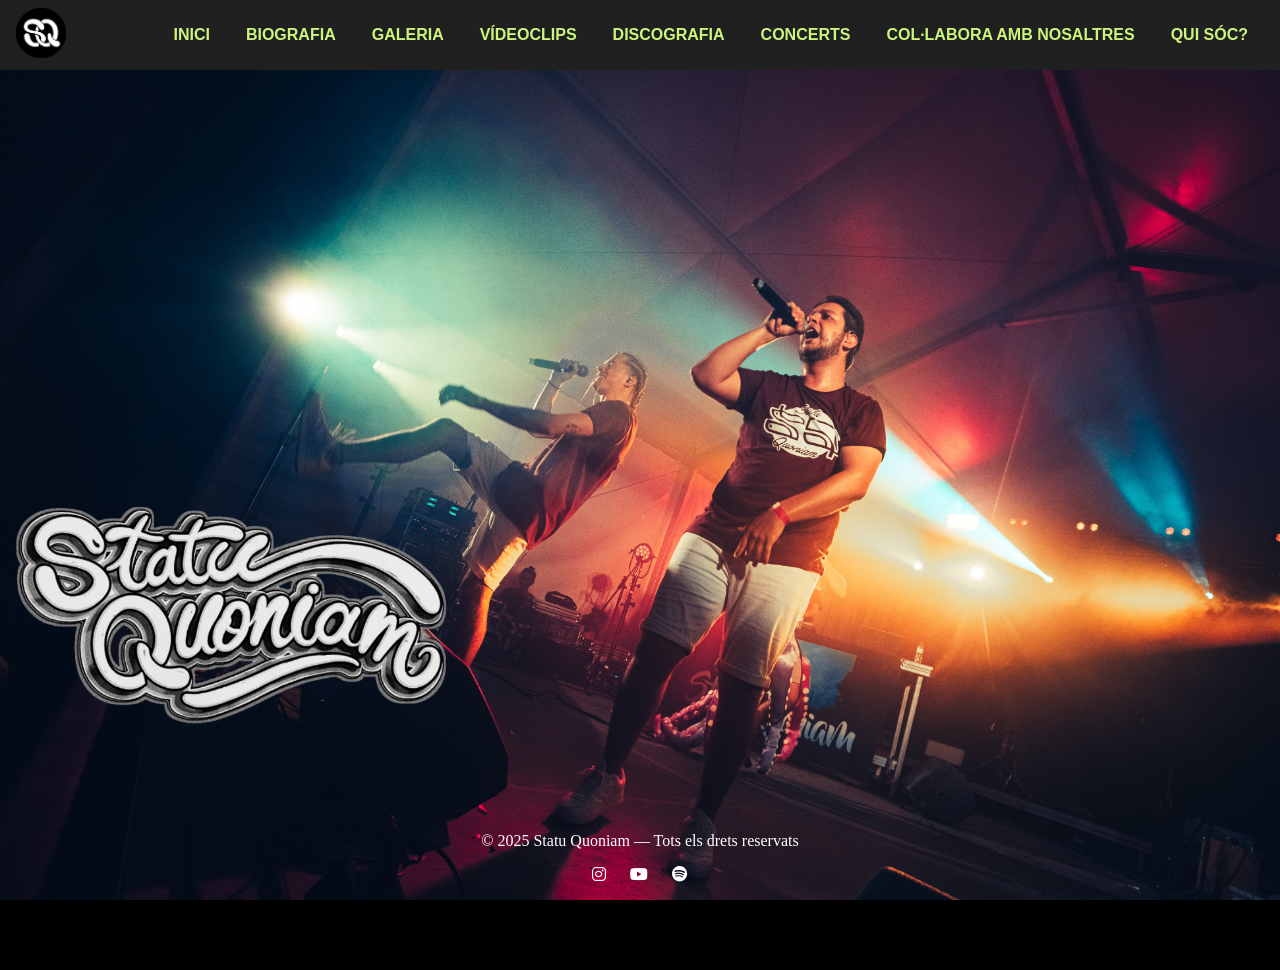
<file: index.html>
<!DOCTYPE html>
<html>

<head>
    <meta charset=utf-8>
    <title>Index Statu Quoniam</title>

    <link rel="stylesheet" href="css/indexStyle.css">
    <link href="https://cdnjs.cloudflare.com/ajax/libs/font-awesome/6.0.0-beta3/css/all.min.css" rel="stylesheet">


</head>

<body>
    <header>
        <div class="logo-esquerra">
            <a href="index.html" class="logo">
                <img src="img/logo/LOGO-SQ.png" alt="Logo SQ">
            </a>
        </div>
            <nav id="navegador">
                <a href="index.html" class="button">INICI</a>
                <a href="biografia.html" class="button">BIOGRAFIA</a>
                <a href="galeria.html" class="button">GALERIA</a>
                <a href="videoclips.html" class="button">VÍDEOCLIPS</a>
                <a href="discografia.html" class="button">DISCOGRAFIA</a>
                <a href="concerts.html" class="button">CONCERTS</a>
                <a href="contacta.html" class="button">COL·LABORA AMB NOSALTRES</a>
                <a href="nosaltres.html" class="button">QUI SÓC?</a>
            </nav>
    </header>

    <main>
        <div class="foto-portada">
            <img id="foto-portada-SQ" src="img/index/PortadaSQ2.png" alt="Trejjo i Levico al escenari">
        </div>
    </main>
    <footer id="footer">
        <div class="footer-content">
            <p> &copy; 2025 Statu Quoniam — Tots els drets reservats</p>

            <div class="footer-social">
                <a href="https://www.instagram.com/statuquoniam/" target="_blank" class="footer-social-botons"><i class="fab fa-instagram"></i></a>
                <a href="https://www.youtube.com/@StatuQuoniam" target="_blank" class="footer-social-botons"><i class="fab fa-youtube"></i></a>
                <a href="https://open.spotify.com/intl-es/artist/21DgbxLBsOoPh1mvQeh6Ho" target="_blank" class="footer-social-botons"><i class="fab fa-spotify"></i></a>
            </div>
        </div>
    </footer>

</body>

</html>
</file>
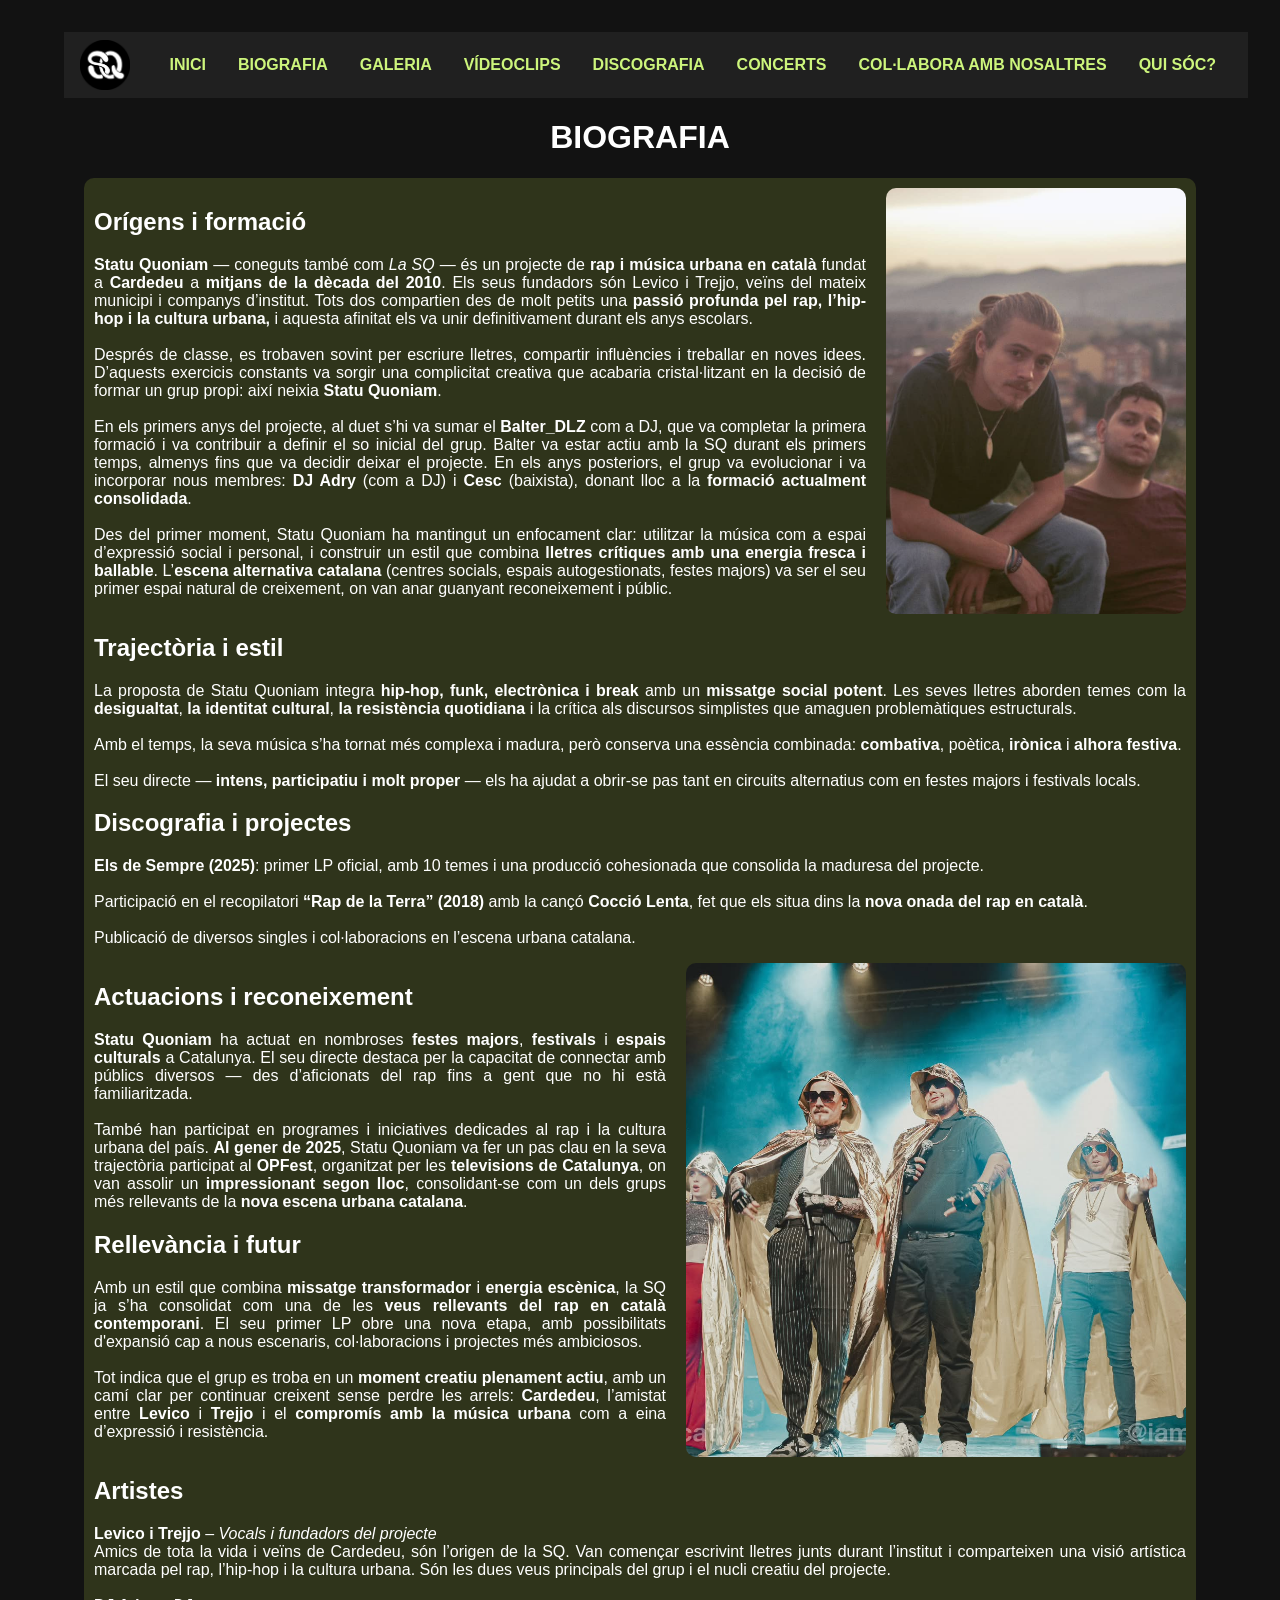
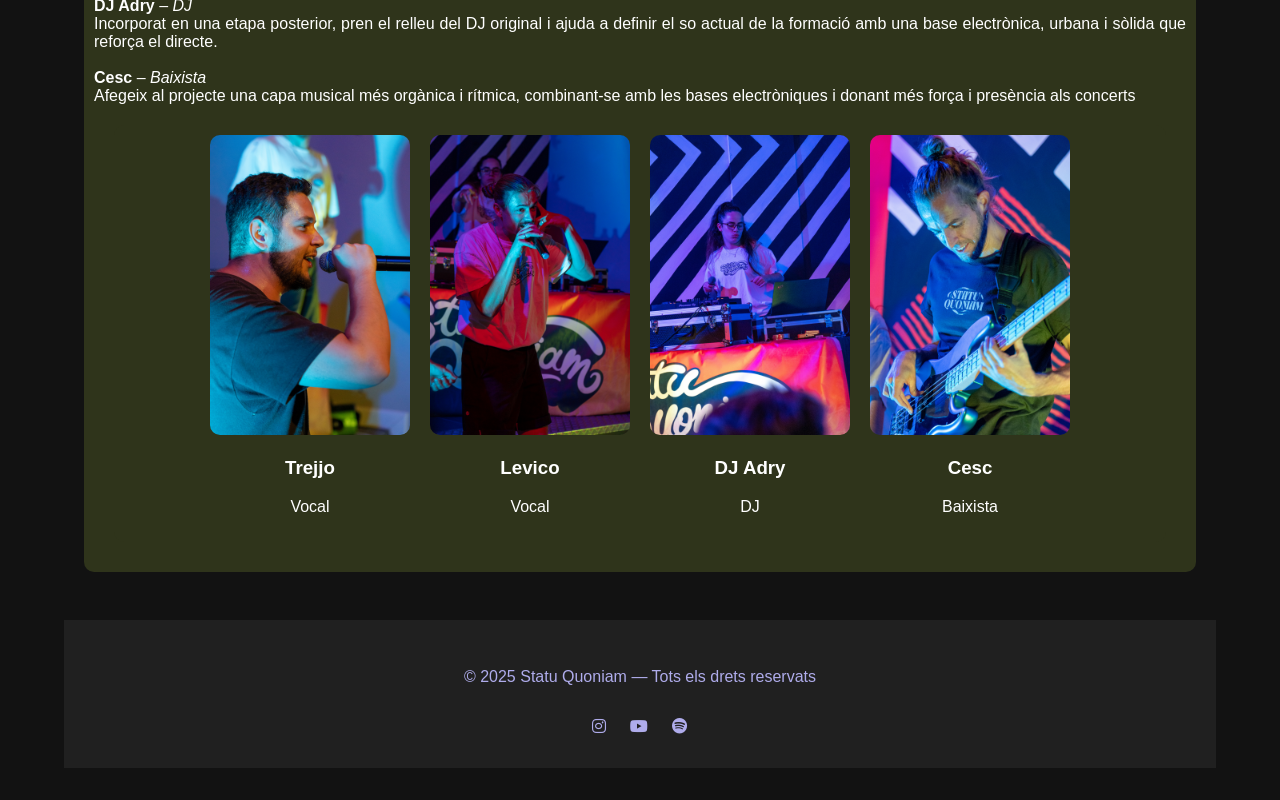
<file: biografia.html>
<!DOCTYPE html>
<html>
<head>
  <meta charset="UTF-8">
  
  <title>Biografia - Statu Quoniam</title>

  <link rel="stylesheet" href="css/mainStyle.css">
  <link rel="stylesheet" href="css/biografiaStyle.css">
  <link href="https://cdnjs.cloudflare.com/ajax/libs/font-awesome/6.0.0-beta3/css/all.min.css" rel="stylesheet">


</head>
<body>
  <header>
        <div class="logo-esquerra">
            <a href="index.html" class="logo">
                <img src="img/logo/LOGO-SQ.png" alt="Logo SQ">
            </a>
        </div>
            <nav id="navegador">
                <a href="index.html" class="button">INICI</a>
                <a href="biografia.html" class="button">BIOGRAFIA</a>
                <a href="galeria.html" class="button">GALERIA</a>
                <a href="videoclips.html" class="button">VÍDEOCLIPS</a>
                <a href="discografia.html" class="button">DISCOGRAFIA</a>
                <a href="concerts.html" class="button">CONCERTS</a>
                <a href="contacta.html" class="button">COL·LABORA AMB NOSALTRES</a>
                <a href="nosaltres.html" class="button">QUI SÓC?</a>
            </nav>
    </header>
        <main>
            <h1>BIOGRAFIA</h1>

            <div class="main-container">
                <div class="main-content">
                    <div class="content-biografia">
                        <div class="origen">
                            <div class="origen-text">
                                <h2>Orígens i formació</h2>

                                    <p><strong>Statu Quoniam</strong> — coneguts també com <em>La SQ</em> — és un projecte de <strong>rap i música urbana en català</strong> fundat a <strong>Cardedeu</strong> a <strong>mitjans de la dècada del 2010</strong>. Els seus fundadors són Levico i Trejjo, veïns del mateix municipi i companys d’institut. Tots dos compartien des de molt petits una <strong>passió profunda pel rap, l’hip-hop i la cultura urbana,</strong> i aquesta afinitat els va unir definitivament durant els anys escolars.
                                        <br><br>
                                    Després de classe, es trobaven sovint per escriure lletres, compartir influències i treballar en noves idees. D’aquests exercicis constants va sorgir una complicitat creativa que acabaria cristal·litzant en la decisió de formar un grup propi: així neixia <strong>Statu Quoniam</strong>.
                                        <br><br>
                                    En els primers anys del projecte, al duet s’hi va sumar el <strong>Balter_DLZ</strong> com a DJ, que va completar la primera formació i va contribuir a definir el so inicial del grup. Balter va estar actiu amb la SQ durant els primers temps, almenys fins que va decidir deixar el projecte. En els anys posteriors, el grup va evolucionar i va incorporar nous membres: <strong>DJ Adry</strong> (com a DJ) i <strong>Cesc</strong> (baixista), donant lloc a la <strong>formació actualment consolidada</strong>.
                                        <br><br>
                                    Des del primer moment, Statu Quoniam ha mantingut un enfocament clar: utilitzar la música com a espai d’expressió social i personal, i construir un estil que combina <strong>lletres crítiques amb una energia fresca i ballable</strong>. L’<strong>escena alternativa catalana</strong> (centres socials, espais autogestionats, festes majors) va ser el seu primer espai natural de creixement, on van anar guanyant reconeixement i públic.</p>
                            </div>
           
                                        <div class="foto-origen">
                                            <img src="img/biografia/TrejjoiLevico.png" alt="Trejjo i Levico en un parc">
                                        </div>
                            
                        </div>

                        <h2>Trajectòria i estil</h2>

                        <p>La proposta de Statu Quoniam integra <strong>hip-hop, funk, electrònica i break</strong> amb un <strong>missatge social potent</strong>. Les seves lletres aborden temes com la <strong>desigualtat</strong>, <strong>la identitat cultural</strong>, <strong>la resistència quotidiana</strong> i la crítica als discursos simplistes que amaguen problemàtiques estructurals.
                            <br><br>
                        Amb el temps, la seva música s’ha tornat més complexa i madura, però conserva una essència combinada: <strong>combativa</strong>, poètica, <strong>irònica</strong> i <strong>alhora festiva</strong>.
                            <br><br>
                        El seu directe — <strong>intens, participatiu i molt proper</strong> — els ha ajudat a obrir-se pas tant en circuits alternatius com en festes majors i festivals locals.</p>

                        <h2>Discografia i projectes</h2>

                        <p><strong>Els de Sempre (2025)</strong>: primer LP oficial, amb 10 temes i una producció cohesionada que consolida la maduresa del projecte.
                            <br><br>
                        Participació en el recopilatori <strong>“Rap de la Terra” (2018)</strong> amb la cançó <strong>Cocció Lenta</strong>, fet que els situa dins la <strong>nova onada del rap en català</strong>.
                            <br><br>
                        Publicació de diversos singles i col·laboracions en l’escena urbana catalana.</p>

                            <div class="actuacio">
                                <div class="actuacio-text">
                                    <h2>Actuacions i reconeixement</h2>
                                        <p><strong>Statu Quoniam</strong> ha actuat en nombroses <strong>festes majors</strong>, <strong>festivals</strong> i <strong>espais culturals</strong> a Catalunya. El seu directe destaca per la capacitat de connectar amb públics diversos — des d’aficionats del rap fins a gent que no hi està familiaritzada.
                                            <br><br>
                                        També han participat en programes i iniciatives dedicades al rap i la cultura urbana del país.
                                        <strong>Al gener de 2025</strong>, Statu Quoniam va fer un pas clau en la seva trajectòria participat al <strong>OPFest</strong>, organitzat per les <strong>televisions de Catalunya</strong>, on van assolir un <strong>impressionant segon lloc</strong>, consolidant-se com un dels grups més rellevants de la <strong>nova escena urbana catalana</strong>.
                                        </p>

                                    <h2>Rellevància i futur</h2>
                                        <p>Amb un estil que combina <strong>missatge transformador</strong> i <strong>energia escènica</strong>, la SQ ja s’ha consolidat com una de les <strong>veus rellevants del rap en català contemporani</strong>. El seu primer LP obre una nova etapa, amb possibilitats d'expansió cap a nous escenaris, col·laboracions i projectes més ambiciosos.
                                            <br><br>
                                        Tot indica que el grup es troba en un <strong>moment creatiu plenament actiu</strong>, amb un camí clar per continuar creixent sense perdre les arrels: <strong>Cardedeu</strong>, l’amistat entre <strong>Levico</strong> i <strong>Trejjo</strong> i el <strong>compromís amb la música urbana</strong> com a eina d’expressió i resistència.</p>
                                </div>

                                <div class="foto-actuacio">
                                    <img src="img/biografia/PobrePerqueVols.heic" alt="Actuació de Statu Quoniam a l'OPFest">
                                </div>
                            </div>
                    
                    
                        <h2>Artistes</h2>
                        <p> <strong>Levico i Trejjo</strong> – <em>Vocals i fundadors del projecte</em>
                                <br>
                            Amics de tota la vida i veïns de Cardedeu, són l’origen de la SQ. Van començar escrivint lletres junts durant l’institut i comparteixen una visió artística marcada pel rap, l’hip-hop i la cultura urbana. Són les dues veus principals del grup i el nucli creatiu del projecte.
                                <br><br>
                            <strong>DJ Adry</strong> – <em>DJ</em>
                                <br>
                            Incorporat en una etapa posterior, pren el relleu del DJ original i ajuda a definir el so actual de la formació amb una base electrònica, urbana i sòlida que reforça el directe.
                                <br><br>
                            <strong>Cesc</strong> – <em>Baixista</em>
                                <br>
                            Afegeix al projecte una capa musical més orgànica i rítmica, combinant-se amb les bases electròniques i donant més força i presència als concerts</p>
                                
                            <div class="content-artista">
                                <div class="artistes">
                                    <div class="artista">
                                        <img src="img/biografia/Trejjo1.jpg" alt="Trejjo">
                                        <h3>Trejjo</h3>
                                        <p>Vocal</p>
                                    </div>

                                    <div class="artista">
                                        <img src="img/biografia/Levico1.jpg" alt="Levico">
                                        <h3>Levico</h3>
                                        <p>Vocal</p>
                                    </div>

                                    <div class="artista">
                                        <img src="img/biografia/DJAdry1.jpg" alt="DJ Adry">
                                        <h3>DJ Adry</h3>
                                        <p>DJ</p>
                                    </div>

                                    <div class="artista">
                                        <img src="img/biografia/Cesc1.jpg" alt="Cesc">
                                        <h3>Cesc</h3>
                                        <p>Baixista</p>
                                    </div>
                                </div>
                            </div>
                        </div>
                </div>
            </div>
        </main>

    <footer id="footer">
        <div class="footer-content">
            <p> &copy; 2025 Statu Quoniam — Tots els drets reservats</p>

            <div class="footer-social">
                <a href="https://www.instagram.com/statuquoniam/" target="_blank" class="footer-social-botons"><i class="fab fa-instagram"></i></a>
                <a href="https://www.youtube.com/@StatuQuoniam" target="_blank" class="footer-social-botons"><i class="fab fa-youtube"></i></a>
                <a href="https://open.spotify.com/intl-es/artist/21DgbxLBsOoPh1mvQeh6Ho" target="_blank" class="footer-social-botons"><i class="fab fa-spotify"></i></a>
            </div>
        </div>
    </footer>

</body>
</html>
</file>
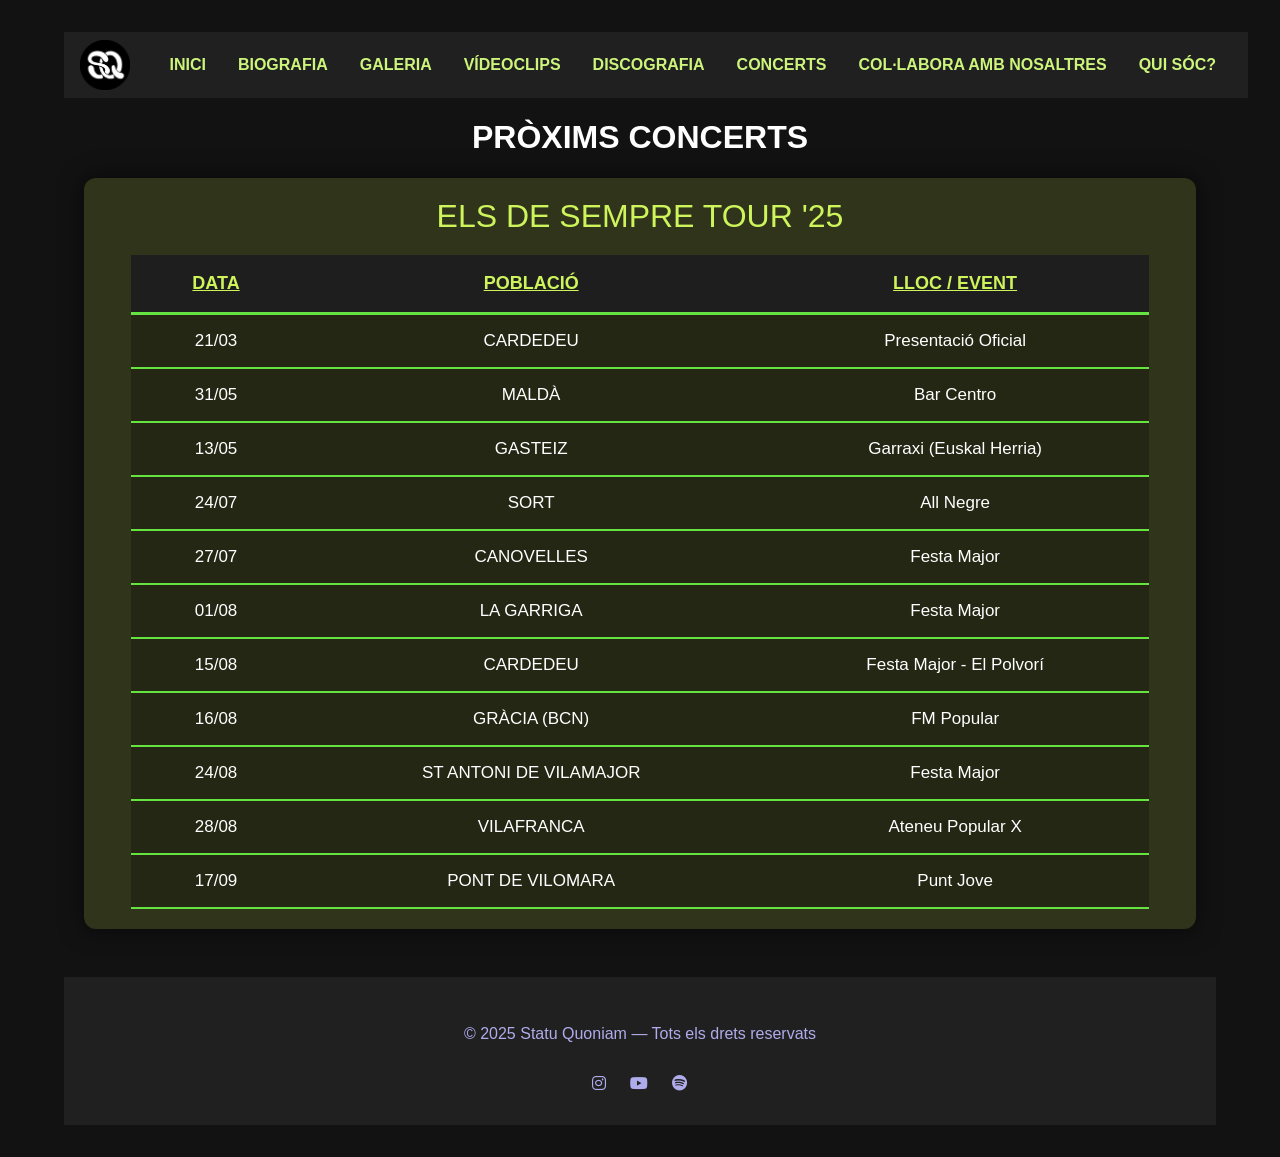
<file: concerts.html>
<!DOCTYPE html>
    <html>
        <head>
            <meta charset = utf-8>
            
            <title>Concerts - Statu Quoniam</title>
            
            <link rel="stylesheet" href="css/mainStyle.css">
            <link rel="stylesheet" href="css/concertsStyle.css">
            <link href="https://cdnjs.cloudflare.com/ajax/libs/font-awesome/6.0.0-beta3/css/all.min.css" rel="stylesheet">


        </head>
        <body>
            <header>
                <div class="logo-esquerra">
                    <a href="index.html" class="logo">
                        <img src="img/logo/LOGO-SQ.png" alt="Logo SQ">
                    </a>
                </div>
                    <nav id="navegador">
                        <a href="index.html" class="button">INICI</a>
                        <a href="biografia.html" class="button">BIOGRAFIA</a>
                        <a href="galeria.html" class="button">GALERIA</a>
                        <a href="videoclips.html" class="button">VÍDEOCLIPS</a>
                        <a href="discografia.html" class="button">DISCOGRAFIA</a>
                        <a href="concerts.html" class="button">CONCERTS</a>
                        <a href="contacta.html" class="button">COL·LABORA AMB NOSALTRES</a>
                        <a href="nosaltres.html" class="button">QUI SÓC?</a>
                    </nav>
            </header>

            
            <h1>PRÒXIMS CONCERTS</h1>
                <div class="concerts-container">
                    <table>
                        <caption>ELS DE SEMPRE TOUR '25</caption>
                        <thead>
                            <tr>
                                <th><u>DATA</u></th>
                                <th><u>POBLACIÓ</u></th>
                                <th><u>LLOC / EVENT</u></th>
                            </tr>
                        </thead>
                        <tbody>
                            <tr>
                                <td class="dia">21/03</td>
                                <td class="lloc">CARDEDEU</td>
                                <td class="event">Presentació Oficial</td>
                            </tr>
                            <tr>
                                <td class="dia">31/05</td>
                                <td class="lloc">MALDÀ</td>
                                <td class="event">Bar Centro</td>
                            </tr>
                            <tr>
                                <td class="dia">13/05</td>
                                <td class="lloc">GASTEIZ</td>
                                <td class="event">Garraxi (Euskal Herria)</td>
                            </tr>
                            <tr>
                                <td class="dia">24/07</td>
                                <td class="lloc">SORT</td>
                                <td class="event">All Negre</td>
                            </tr>
                            <tr>
                                <td class="dia">27/07</td>
                                <td class="lloc">CANOVELLES</td>
                                <td class="event">Festa Major</td>
                            </tr>
                            <tr>
                                <td class="dia">01/08</td>
                                <td class="lloc">LA GARRIGA</td>
                                <td class="event">Festa Major</td>
                            </tr>
                            <tr>
                                <td class="dia">15/08</td>
                                <td class="lloc">CARDEDEU</td>
                                <td class="event">Festa Major - El Polvorí</td>
                            </tr>
                            <tr>
                                <td class="dia">16/08</td>
                                <td class="lloc">GRÀCIA (BCN)</td>
                                <td class="event">FM Popular</td>
                            </tr>
                            <tr>
                                <td class="dia">24/08</td>
                                <td class="lloc">ST ANTONI DE VILAMAJOR</td>
                                <td class="event">Festa Major</td>
                            </tr>
                            <tr>
                                <td class="dia">28/08</td>
                                <td class="lloc">VILAFRANCA</td>
                                <td class="event">Ateneu Popular X</td>
                            </tr>
                            <tr>
                                <td class="dia">17/09</td>
                                <td class="lloc">PONT DE VILOMARA</td>
                                <td class="event">Punt Jove</td>
                            </tr>
                        </tbody>
                    </table>
                </div>

            <footer id="footer">
                <div class="footer-content">
                    <p> &copy; 2025 Statu Quoniam — Tots els drets reservats</p>

                    <div class="footer-social">
                        <a href="https://www.instagram.com/statuquoniam/" target="_blank" class="footer-social-botons"><i class="fab fa-instagram"></i></a>
                        <a href="https://www.youtube.com/@StatuQuoniam" target="_blank" class="footer-social-botons"><i class="fab fa-youtube"></i></a>
                        <a href="https://open.spotify.com/intl-es/artist/21DgbxLBsOoPh1mvQeh6Ho" target="_blank" class="footer-social-botons"><i class="fab fa-spotify"></i></a>
                    </div>
                </div>
            </footer>
        </body>
    </html>
</file>
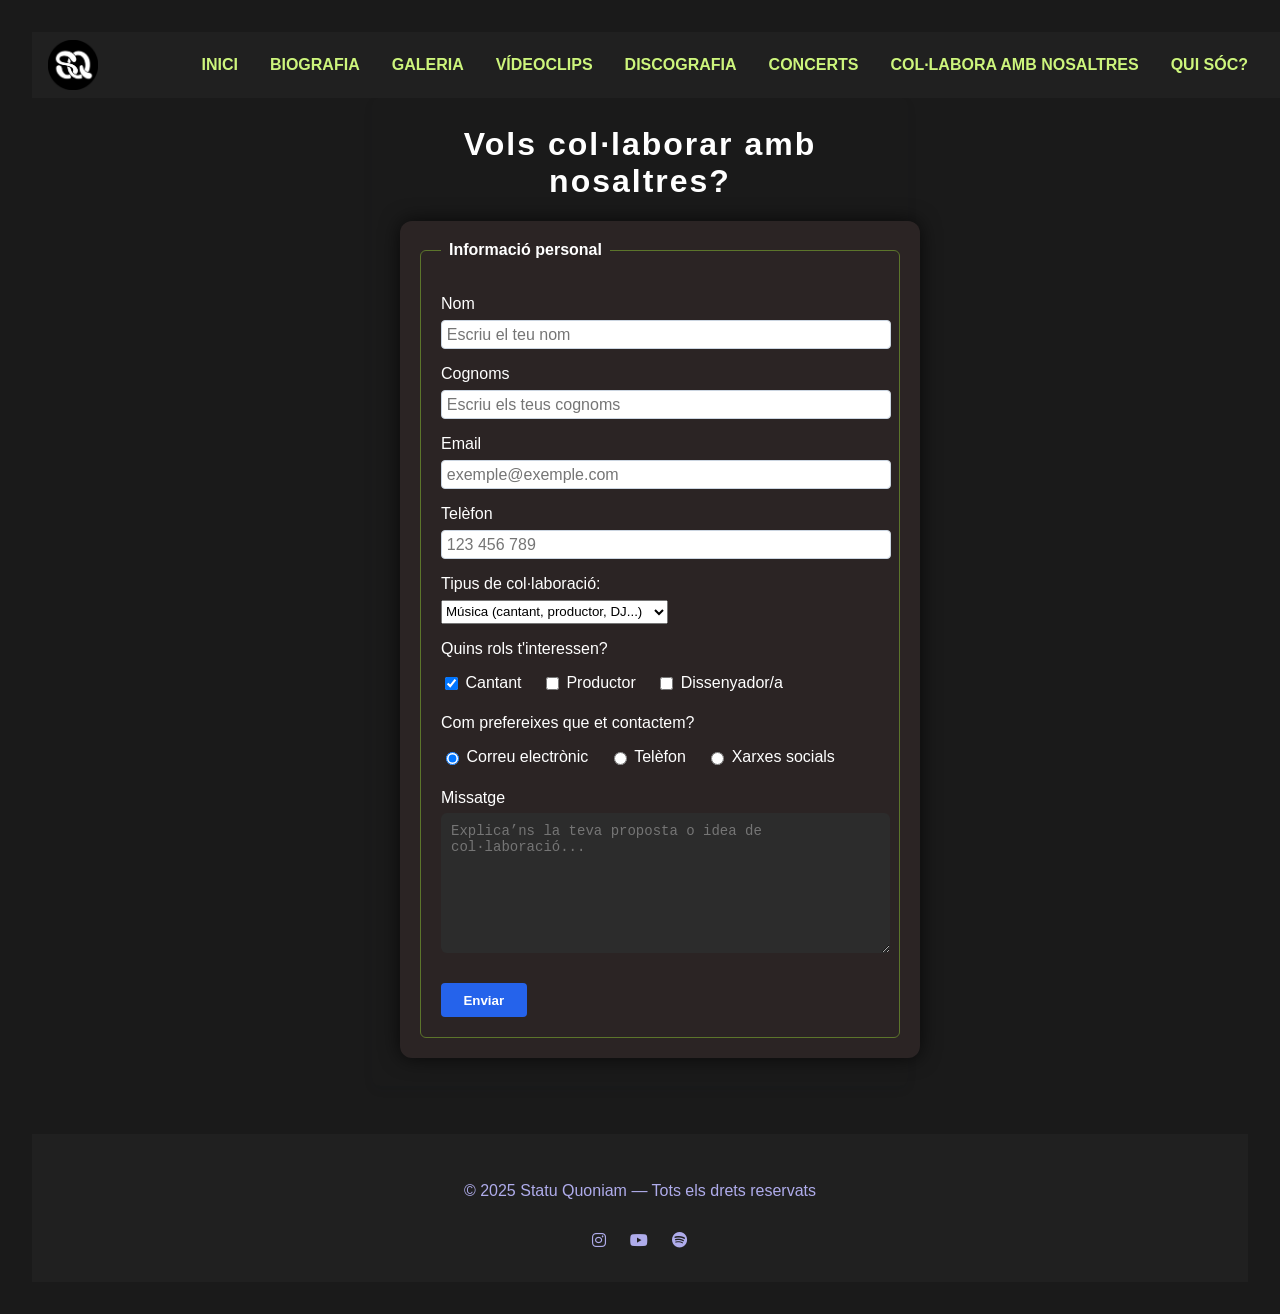
<file: contacta.html>
<!DOCTYPE html>
    <html>
        <head>
            <meta charset="UTF-8">

            <title>Formulari: Vols col·laborar amb nosaltres?</title>

            <link rel="stylesheet" href="css/mainStyle.css">
            <link rel="stylesheet" href="css/formStyle.css">
            <link href="https://cdnjs.cloudflare.com/ajax/libs/font-awesome/6.0.0-beta3/css/all.min.css" rel="stylesheet">


        </head>
        <body>
            <header>
                <div class="logo-esquerra">
                    <a href="index.html" class="logo">
                        <img src="img/logo/LOGO-SQ.png" alt="Logo SQ">
                    </a>
                </div>
                    <nav id="navegador">
                        <a href="index.html" class="button">INICI</a>
                        <a href="biografia.html" class="button">BIOGRAFIA</a>
                        <a href="galeria.html" class="button">GALERIA</a>
                        <a href="videoclips.html" class="button">VÍDEOCLIPS</a>
                        <a href="discografia.html" class="button">DISCOGRAFIA</a>
                        <a href="concerts.html" class="button">CONCERTS</a>
                        <a href="contacta.html" class="button">COL·LABORA AMB NOSALTRES</a>
                        <a href="nosaltres.html" class="button">QUI SÓC?</a>
                    </nav>
            </header>

            
            <main>
            <h1>Vols col·laborar amb nosaltres?</h1>
                <form action="que_en_penses.html" method="get">
                    <fieldset>
                        <legend>Informació personal</legend>

                        <label for="nom">Nom</label>
                        <input id="nom" name="nom" type="text" placeholder="Escriu el teu nom" required>
                        
                        <label for="apellidos">Cognoms</label>
                        <input id="cognoms" name="cognoms" type="text" placeholder="Escriu els teus cognoms" required>
                            
                        <label for="email">Email</label>
                        <input id="email" name="email" type="text" placeholder="exemple@exemple.com" required>
                            
                        <label for="telefono">Telèfon</label>
                        <input id="telefon" name="telefon" type="tel" placeholder="123 456 789" required>
                            
                        <label for="tipus">Tipus de col·laboració:</label>
                        <select name="opcions" id="opcions">
                            <option value="musica">Música (cantant, productor, DJ...)</option>
                            <option value="altres">Altres (fotografia, vídeo, disseny...)</option>    
                        </select>
                            
                        <p>Quins rols t'interessen?</p>
                        <input type="checkbox" id="cantant" name="rols" value="cantant" checked>
                        <label for="cantant">Cantant</label>
                        <input type="checkbox" id="productor" name="rols" value="productor">
                        <label for="productor">Productor</label>
                        <input type="checkbox" id="disseny" name="rols" value="disseny">
                        <label for="disseny">Dissenyador/a</label>
        
                        <p>Com prefereixes que et contactem?</p>
                        <input type="radio" id="radio-email" name="contacte" value="email" checked>
                        <label for="radio-email">Correu electrònic</label>
                        <input type="radio" id="radio-telefon" name="contacte" value="telefon">
                        <label for="radio-telefon">Telèfon</label>
                        <input type="radio" id="radio-xarxes" name="contacte" value="xarxes">
                        <label for="radio-xarxes">Xarxes socials</label>
                        
                        <label for="missatge">Missatge</label>
                        <textarea id="missatge" name="missatge" placeholder="Explica’ns la teva proposta o idea de col·laboració..."></textarea>
                    
                        <button type="submit">Enviar</button></fieldset>
                </form>
            </main>

            <footer id="footer">
                <div class="footer-content">
                    <p> &copy; 2025 Statu Quoniam — Tots els drets reservats</p>

                    <div class="footer-social">
                        <a href="https://www.instagram.com/statuquoniam/" target="_blank" class="footer-social-botons"><i class="fab fa-instagram"></i></a>
                        <a href="https://www.youtube.com/@StatuQuoniam" target="_blank" class="footer-social-botons"><i class="fab fa-youtube"></i></a>
                        <a href="https://open.spotify.com/intl-es/artist/21DgbxLBsOoPh1mvQeh6Ho" target="_blank" class="footer-social-botons"><i class="fab fa-spotify"></i></a>
                    </div>
                </div>
            </footer>
            
        </body>
    </html>
</file>
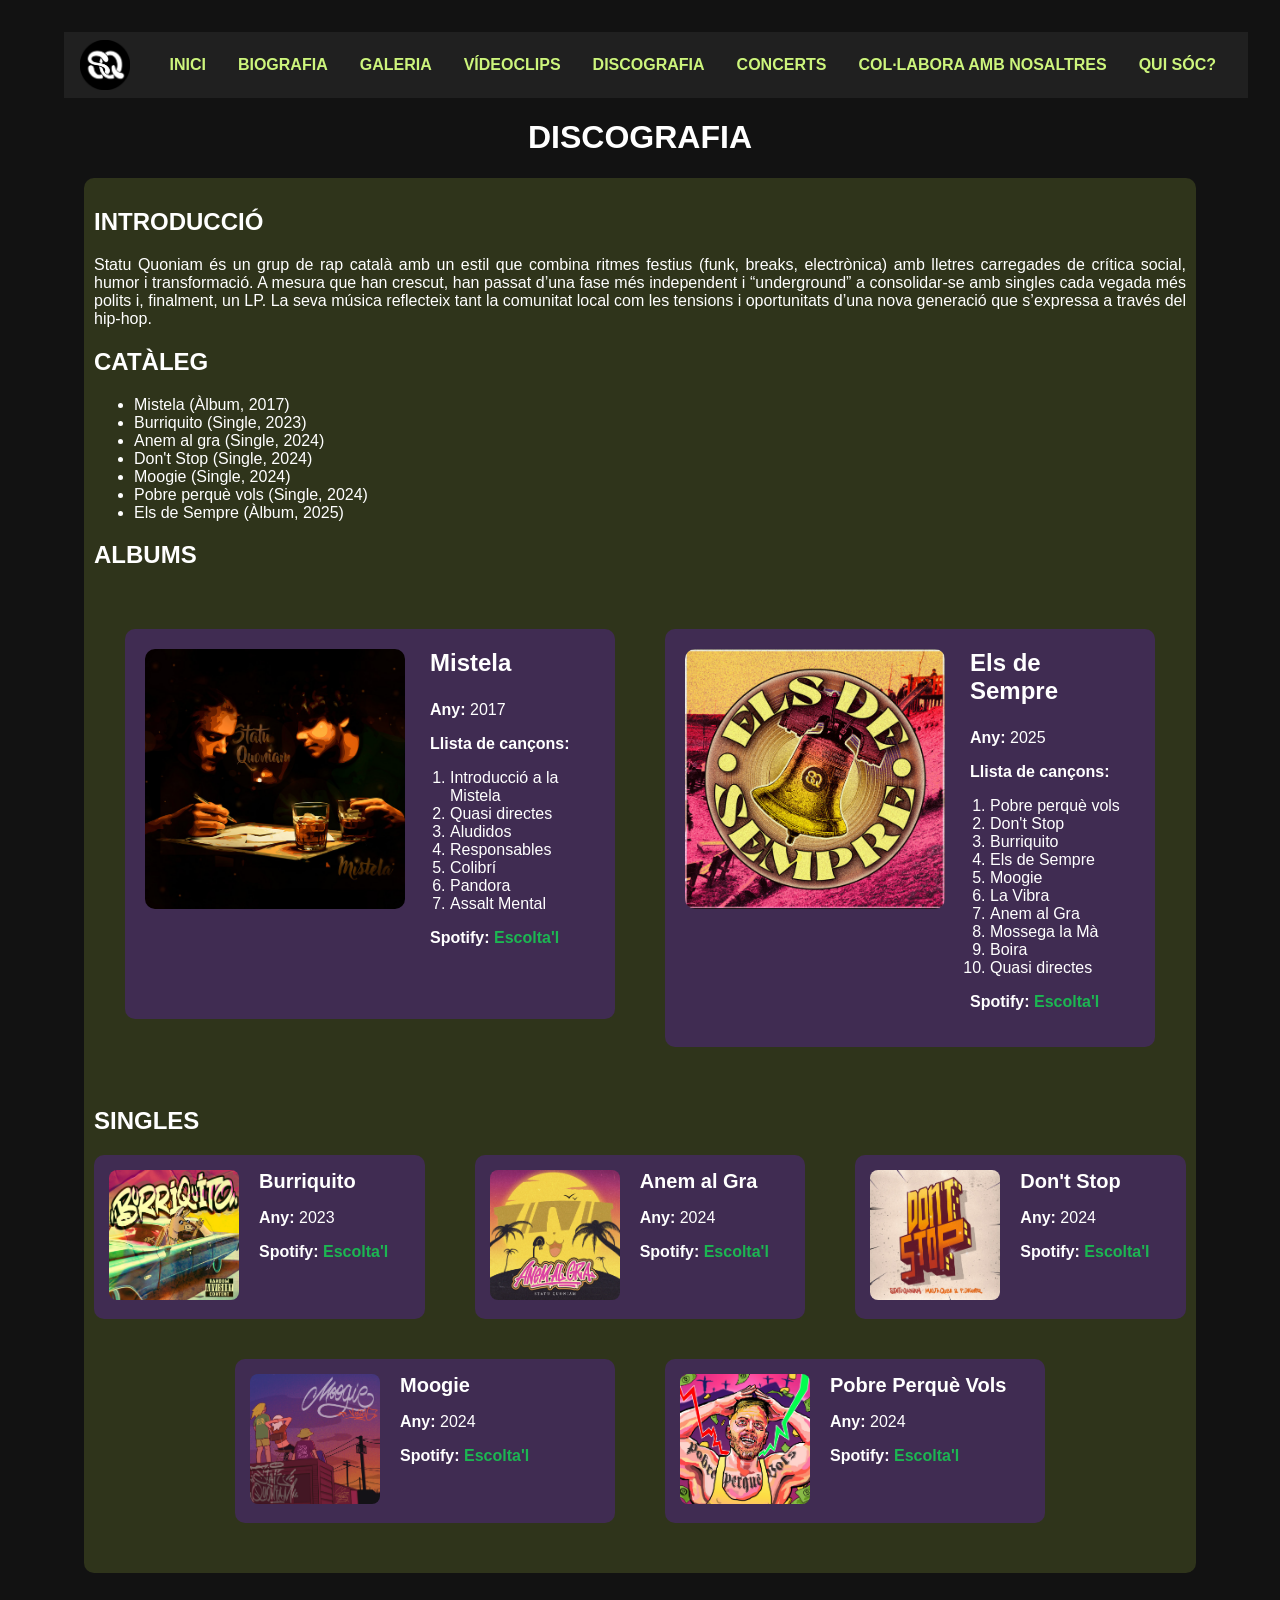
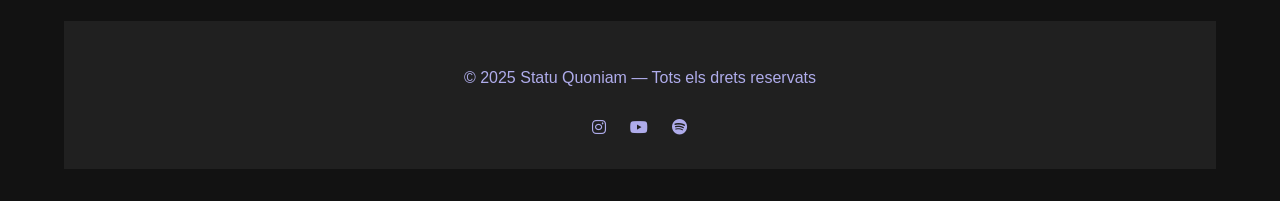
<file: discografia.html>
<!DOCTYPE html>
    <html>
        <head>
            <meta charset = utf-8>

            <title>Discografia - Statu Quoniam</title>
            
            <link rel="stylesheet" href="css/mainStyle.css">
            <link rel="stylesheet" href="css/discografiaStyle.css">
            <link href="https://cdnjs.cloudflare.com/ajax/libs/font-awesome/6.0.0-beta3/css/all.min.css" rel="stylesheet">


        </head>
        <body>
            <header>
                <div class="logo-esquerra">
                    <a href="index.html" class="logo">
                        <img src="img/logo/LOGO-SQ.png" alt="Logo SQ">
                    </a>
                </div>
                    <nav id="navegador">
                        <a href="index.html" class="button">INICI</a>
                        <a href="biografia.html" class="button">BIOGRAFIA</a>
                        <a href="galeria.html" class="button">GALERIA</a>
                        <a href="videoclips.html" class="button">VÍDEOCLIPS</a>
                        <a href="discografia.html" class="button">DISCOGRAFIA</a>
                        <a href="concerts.html" class="button">CONCERTS</a>
                        <a href="contacta.html" class="button">COL·LABORA AMB NOSALTRES</a>
                        <a href="nosaltres.html" class="button">QUI SÓC?</a>
                    </nav>
            </header>
                    <h1>DISCOGRAFIA</h1>
                
                    <div class="discografia-container">    
                        <h2>INTRODUCCIÓ</h2>
                            <p>Statu Quoniam és un grup de rap català amb un estil que combina ritmes festius (funk, breaks, electrònica) amb lletres carregades de crítica social, humor i transformació. A mesura que han crescut, han passat d’una fase més independent i “underground” a consolidar-se amb singles cada vegada més polits i, finalment, un LP. La seva música reflecteix tant la comunitat local com les tensions i oportunitats d’una nova generació que s’expressa a través del hip-hop.</p>

                            <h2>CATÀLEG</h2>

                            <ul>
                                <li>Mistela (Àlbum, 2017)</li>
                                <li>Burriquito (Single, 2023)</li>
                                <li>Anem al gra (Single, 2024)</li>
                                <li>Don't Stop (Single, 2024)</li>
                                <li>Moogie (Single, 2024)</li>
                                <li>Pobre perquè vols (Single, 2024)</li>
                                <li>Els de Sempre (Àlbum, 2025)</li>
                            </ul>

                            <h2>ALBUMS</h2>
                                <div class="album">
                                    <div class="fitxa-disc">
                                        
                                        <div class="portada">
                                            <img src="img/discografia/Mistela.png" alt="Portada Mistela">
                                        </div>

                                        <div class="info-disc">
                                            <h3 class="titol-disc">Mistela</h3>
                                            <p><strong>Any:</strong> 2017</p>

                                            <p><strong>Llista de cançons:</strong></p>
                                            <ol>
                                                <li>Introducció a la Mistela</li>
                                                <li>Quasi directes</li>
                                                <li>Aludidos</li>
                                                <li>Responsables</li>
                                                <li>Colibrí</li>
                                                <li>Pandora</li>
                                                <li>Assalt Mental</li>
                                            </ol>

                                            <p><strong>Spotify:</strong> 
                                                <a href="https://open.spotify.com/intl-es/album/4wDjhvu0Hod6Wq9zo3rIe8" target="_blank">
                                                    Escolta'l
                                                </a>
                                            </p>
                                        </div>

                                    </div>


                                    <div class="fitxa-disc">

                                        <div class="portada">
                                            <img src="img/discografia/ElsDeSempre.png" alt="Portada Els de Sempre">
                                        </div>

                                        <div class="info-disc">
                                            <h3 class="titol-disc">Els de Sempre</h3>
                                            <p><strong>Any:</strong> 2025</p>

                                            <p><strong>Llista de cançons:</strong></p>
                                            <ol>
                                                <li>Pobre perquè vols</li>
                                                <li>Don't Stop</li>
                                                <li>Burriquito</li>
                                                <li>Els de Sempre</li>
                                                <li>Moogie</li>
                                                <li>La Vibra</li>
                                                <li>Anem al Gra</li>
                                                <li>Mossega la Mà</li>
                                                <li>Boira</li>
                                                <li>Quasi directes</li>
                                            </ol>

                                            <p><strong>Spotify:</strong> 
                                                <a href="https://open.spotify.com/intl-es/album/15CfvE6ZIiz4SiE6WkmBXR" target="_blank">
                                                    Escolta'l
                                                </a>
                                            </p>
                                        </div>
                                    </div>
                                </div>
                            
                        <h2>SINGLES</h2>
                            <div class="container-fitxes1">
                                <div class="fitxa-single">
                                    <div class="portada">
                                        <img src="img/discografia/Burriquito.png" alt="Portada Burriquito">
                                    </div>

                                    <div class="info-single">
                                        <h3 class="titol-single">Burriquito</h3>
                                        <p><strong>Any:</strong> 2023</p>

                                        <p><strong>Spotify:</strong> 
                                            <a href="https://open.spotify.com/intl-es/album/1W04GJWhhOkYMghHN8iVko" target="_blank">Escolta'l</a>
                                        </p>
                                    </div>
                                </div>

                                <div class="fitxa-single">
                                    <div class="portada">
                                        <img src="img/discografia/AnemAlGra.png" alt="Portada Anem al Gra">
                                    </div>

                                    <div class="info-single">
                                        <h3 class="titol-single">Anem al Gra</h3>
                                        <p><strong>Any:</strong> 2024</p>

                                        <p><strong>Spotify:</strong> 
                                            <a href="https://open.spotify.com/intl-es/album/7dP3rhdHe1Fca68gw7HNXg" target="_blank">Escolta'l</a>
                                        </p>
                                    </div>
                                </div>

                                <div class="fitxa-single">
                                    <div class="portada">
                                        <img src="img/discografia/DontStop.png" alt="Portada Don't Stop">
                                    </div>

                                    <div class="info-single">
                                        <h3 class="titol-single">Don't Stop</h3>
                                        <p><strong>Any:</strong> 2024</p>

                                        <p><strong>Spotify:</strong> 
                                            <a href="https://open.spotify.com/intl-es/album/52BSMUoIpflmHcIDVzPUrG" target="_blank">Escolta'l</a>
                                        </p>
                                    </div>
                                </div>
                            </div>
                            <div class="container-fitxes2">
                                <div class="fitxa-single">
                                    <div class="portada">
                                        <img src="img/discografia/Moogie.png" alt="Portada Moogie">
                                    </div>

                                    <div class="info-single">
                                        <h3 class="titol-single">Moogie</h3>
                                        <p><strong>Any:</strong> 2024</p>

                                        <p><strong>Spotify:</strong> 
                                            <a href="https://open.spotify.com/intl-es/album/0vGObw4RngOrCKM3zrjaNt" target="_blank">Escolta'l</a>
                                        </p>
                                    </div>
                                </div>

                                <div class="fitxa-single">
                                    <div class="portada">
                                        <img src="img/discografia/PobrePerqueVols.png" alt="Pobre Perquè Vols">
                                    </div>

                                    <div class="info-single">
                                        <h3 class="titol-single">Pobre Perquè Vols</h3>
                                        <p><strong>Any:</strong> 2024</p>

                                        <p><strong>Spotify:</strong> 
                                            <a href="https://open.spotify.com/intl-es/album/2t6bkJSazyh2ChyeF1cIi3" target="_blank">Escolta'l</a>
                                        </p>
                                    </div>
                                </div>
                            </div>
                </div>

                <footer id="footer">
                        <div class="footer-content">
                            <p> &copy; 2025 Statu Quoniam — Tots els drets reservats</p>

                            <div class="footer-social">
                                <a href="https://www.instagram.com/statuquoniam/" target="_blank" class="footer-social-botons"><i class="fab fa-instagram"></i></a>
                <a href="https://www.youtube.com/@StatuQuoniam" target="_blank" class="footer-social-botons"><i class="fab fa-youtube"></i></a>
                <a href="https://open.spotify.com/intl-es/artist/21DgbxLBsOoPh1mvQeh6Ho" target="_blank" class="footer-social-botons"><i class="fab fa-spotify"></i></a>
                            </div>
                        </div>
                        
                </footer>
    </body>
</html>
</file>
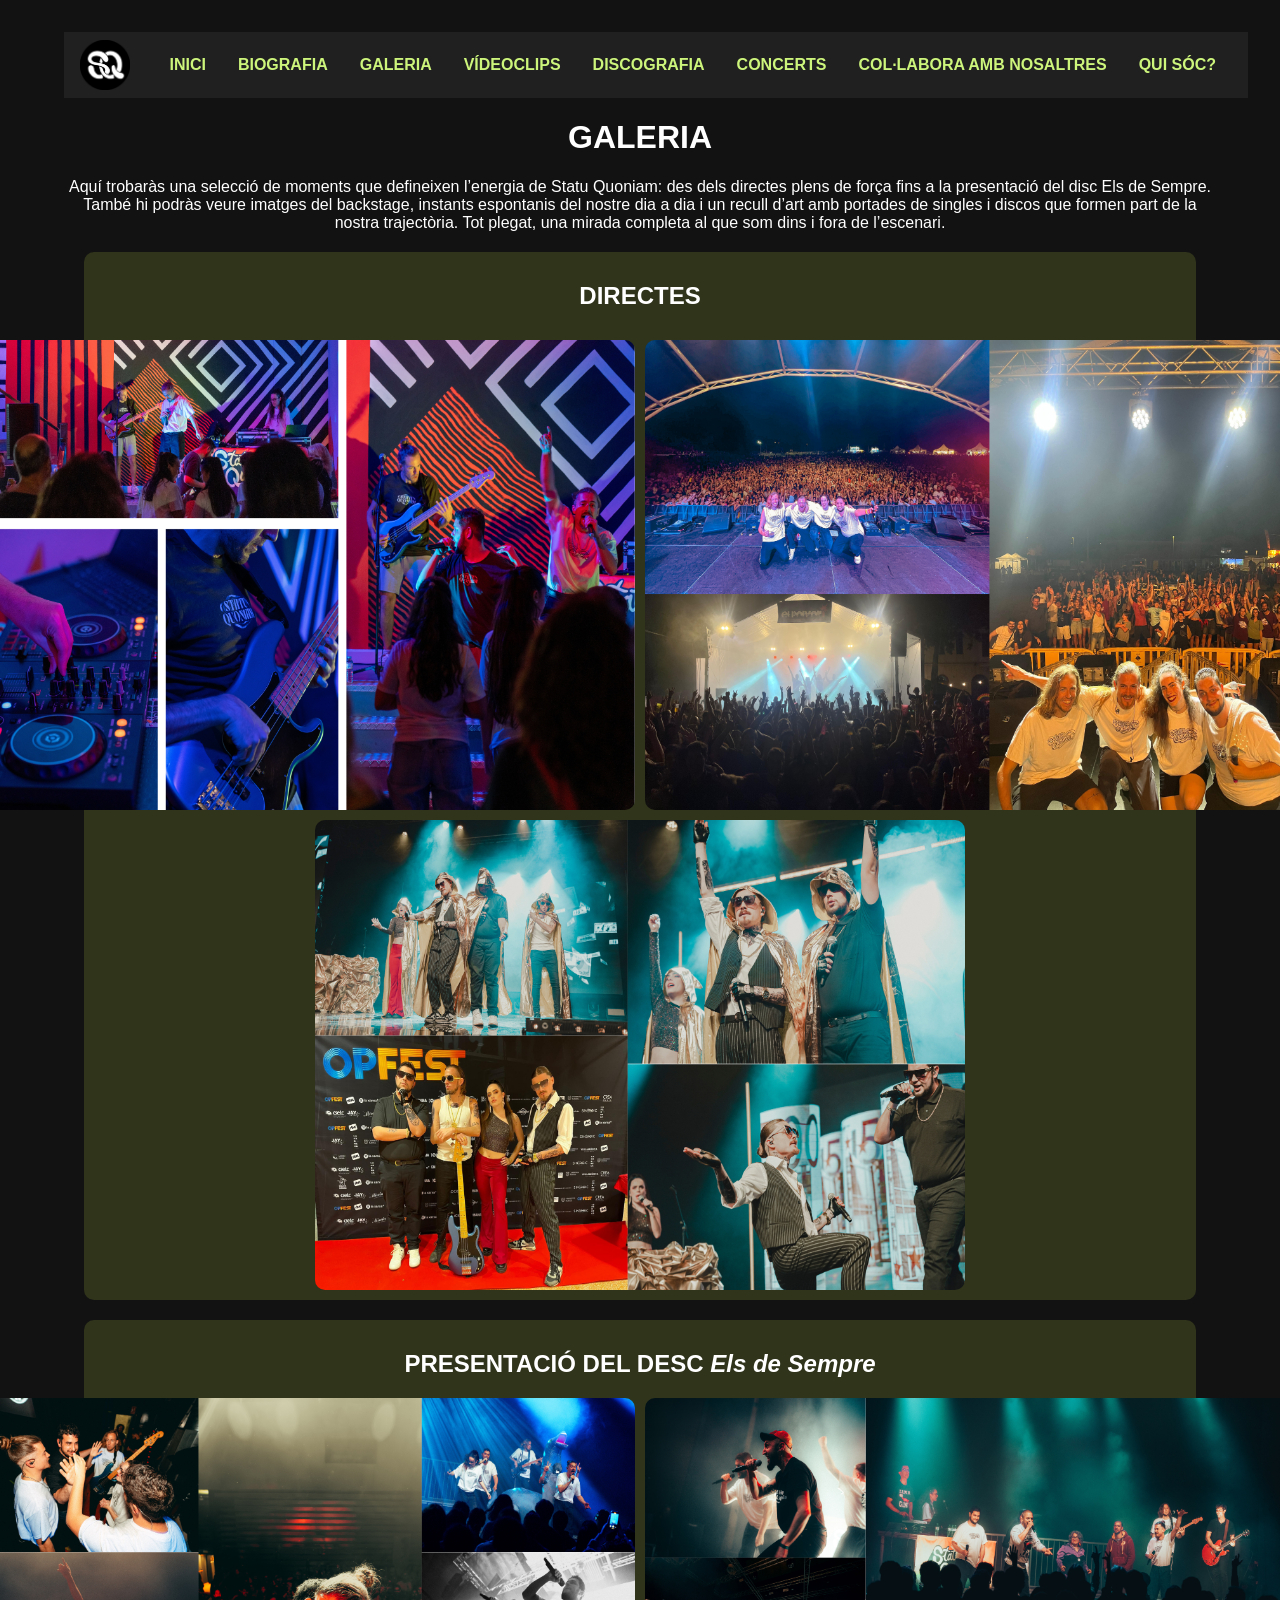
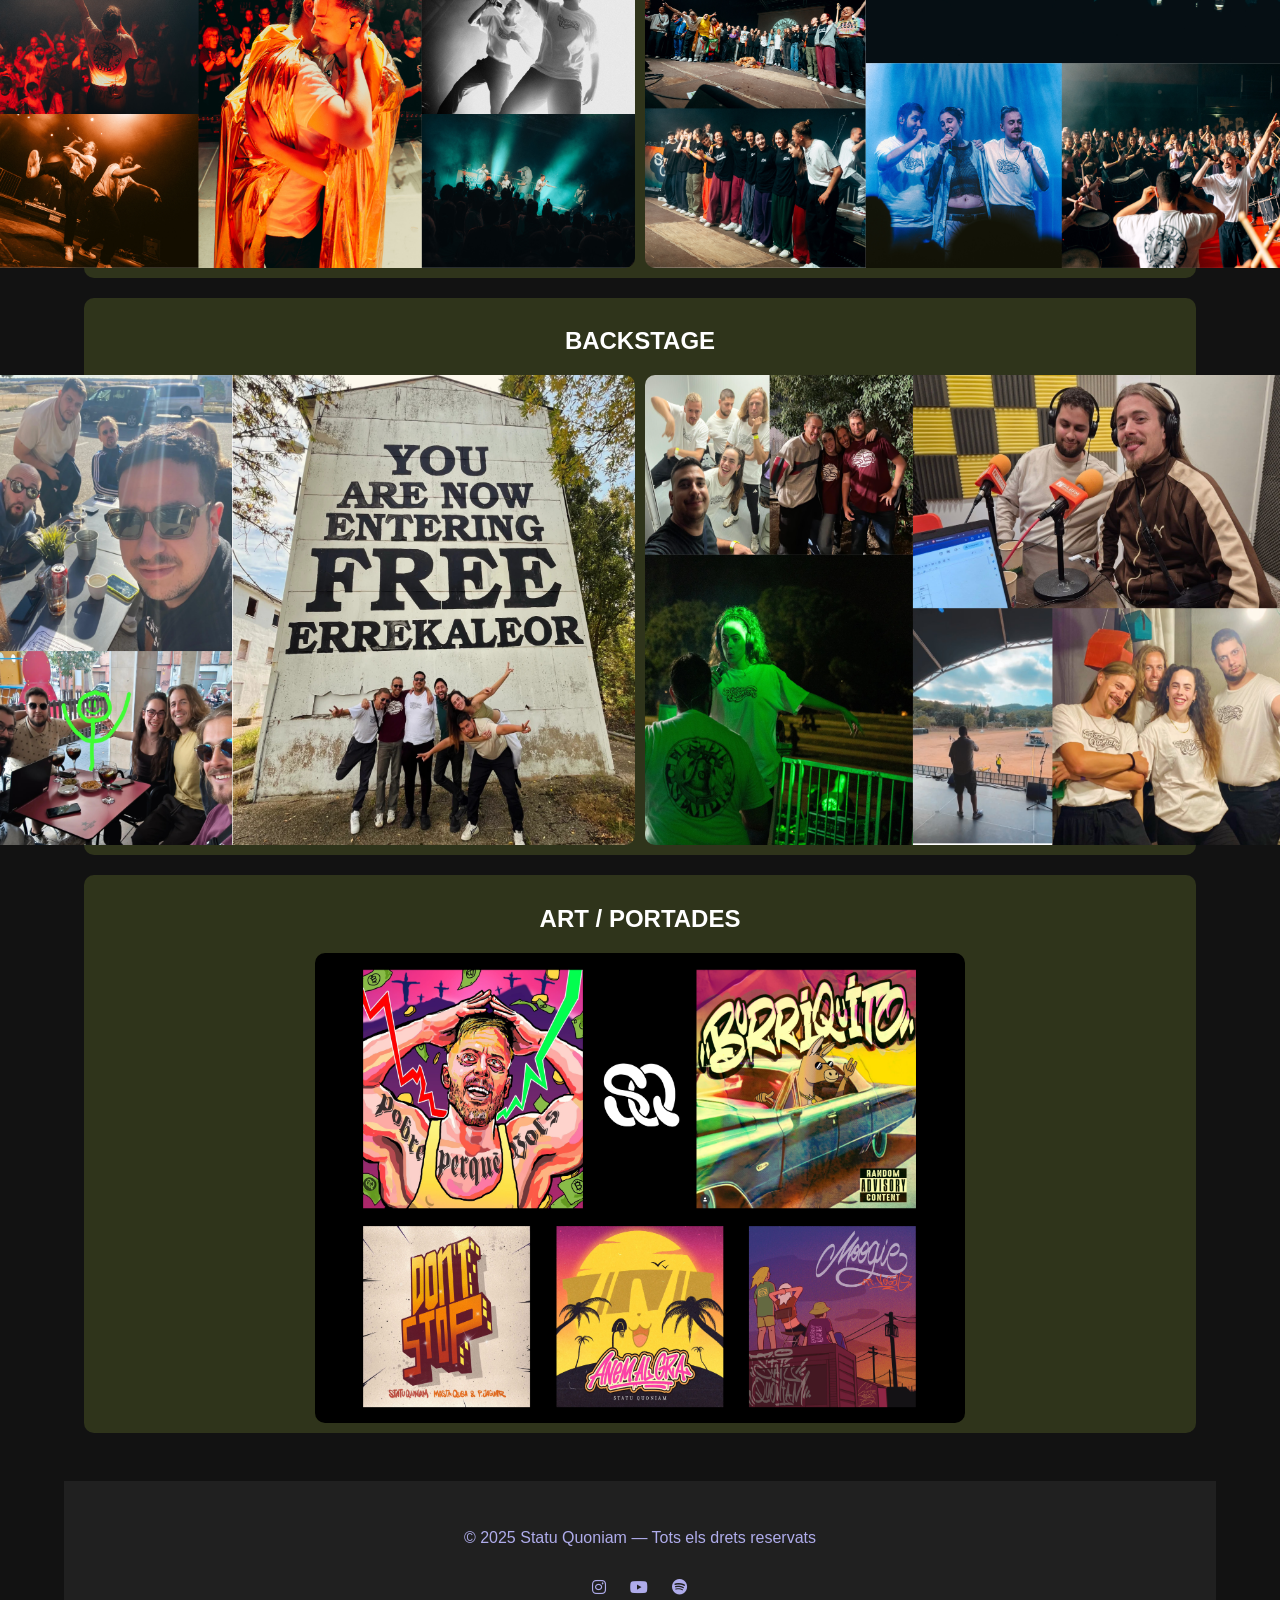
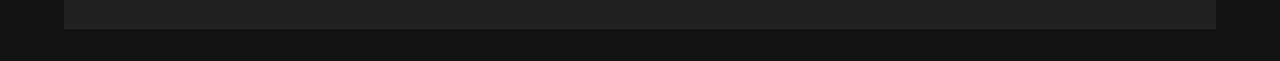
<file: galeria.html>
<!DOCTYPE html>
    <html>
        <head>
            <meta charset = utf-8>
            
            <title>Galeria - Statu Quoniam</title>
            
            <link rel="stylesheet" href="css/mainStyle.css">
            <link rel="stylesheet" href="css/galeriaStyle.css">
            <link href="https://cdnjs.cloudflare.com/ajax/libs/font-awesome/6.0.0-beta3/css/all.min.css" rel="stylesheet">


        </head>
        <body>
            <header>
                <div class="logo-esquerra">
                    <a href="index.html" class="logo">
                        <img src="img/logo/LOGO-SQ.png" alt="Logo SQ">
                    </a>
                </div>
                    <nav id="navegador">
                        <a href="index.html" class="button">INICI</a>
                        <a href="biografia.html" class="button">BIOGRAFIA</a>
                        <a href="galeria.html" class="button">GALERIA</a>
                        <a href="videoclips.html" class="button">VÍDEOCLIPS</a>
                        <a href="discografia.html" class="button">DISCOGRAFIA</a>
                        <a href="concerts.html" class="button">CONCERTS</a>
                        <a href="contacta.html" class="button">COL·LABORA AMB NOSALTRES</a>
                        <a href="nosaltres.html" class="button">QUI SÓC?</a>
                    </nav>
            </header>


            <h1>GALERIA</h1>

            <p> Aquí trobaràs una selecció de moments que defineixen l’energia de Statu Quoniam: des dels directes plens de força fins a la presentació del disc Els de Sempre. També hi podràs veure imatges del backstage, instants espontanis del nostre dia a dia i un recull d’art amb portades de singles i discos que formen part de la nostra trajectòria. Tot plegat, una mirada completa al que som dins i fora de l’escenari.</p>
            
            <div class = "directes-container">
                <h2>DIRECTES</h2>
                    <div class="directes">
                        <img src="img/galeria/DIRECTES/concert urbana.png" alt="Montatge del concert de cultura urbana">
                        <img src="img/galeria/DIRECTES/concerts fms.png" alt="Montatge dels concerts de les FMs">
                    </div>
                    
                    <img src="img/galeria/DIRECTES/OP fest.png" alt="Montatge OPFest">
            </div>

            <div class="presentacio-container">
                <h2>PRESENTACIÓ DEL DESC <em>Els de Sempre</em></h2>
                    <div class="presentacio">
                        <img src="img/galeria/Presentació del disc i colaboracions/presentació disc.png" alt="Montatge de la presentació del disc al CECUCA de Cardedeu">
                        <img src="img/galeria/Presentació del disc i colaboracions/concert colabos.png" alt="Montatge amb els colaboradors de la presentació del disc">
                    </div>
            </div>


            <div class="backstage-container">
                <h2>BACKSTAGE</h2>
                    <div class="backstage">
                        <img src="img/galeria/BACKSTAGE/back.1.png" alt="Montatge del backstage 1">
                        <img src="img/galeria/BACKSTAGE/back.2.png" alt="Montatge del backstage 2">
                    </div>
            </div>
            
            <div class="art-container">
                <h2>ART / PORTADES</h2>
                        <img src="img/galeria/ART-PORTADES/MontatgeArt.png" alt="Montatge de les diferents portades">
            </div>
            
            <footer id="footer">
                <div class="footer-content">
                    <p> &copy; 2025 Statu Quoniam — Tots els drets reservats</p>

                    <div class="footer-social">
                        <a href="https://www.instagram.com/statuquoniam/" target="_blank" class="footer-social-botons"><i class="fab fa-instagram"></i></a>
                        <a href="https://www.youtube.com/@StatuQuoniam" target="_blank" class="footer-social-botons"><i class="fab fa-youtube"></i></a>
                        <a href="https://open.spotify.com/intl-es/artist/21DgbxLBsOoPh1mvQeh6Ho" target="_blank" class="footer-social-botons"><i class="fab fa-spotify"></i></a>
                    </div>
                </div>
            </footer>

        </body>
    </html>
</file>
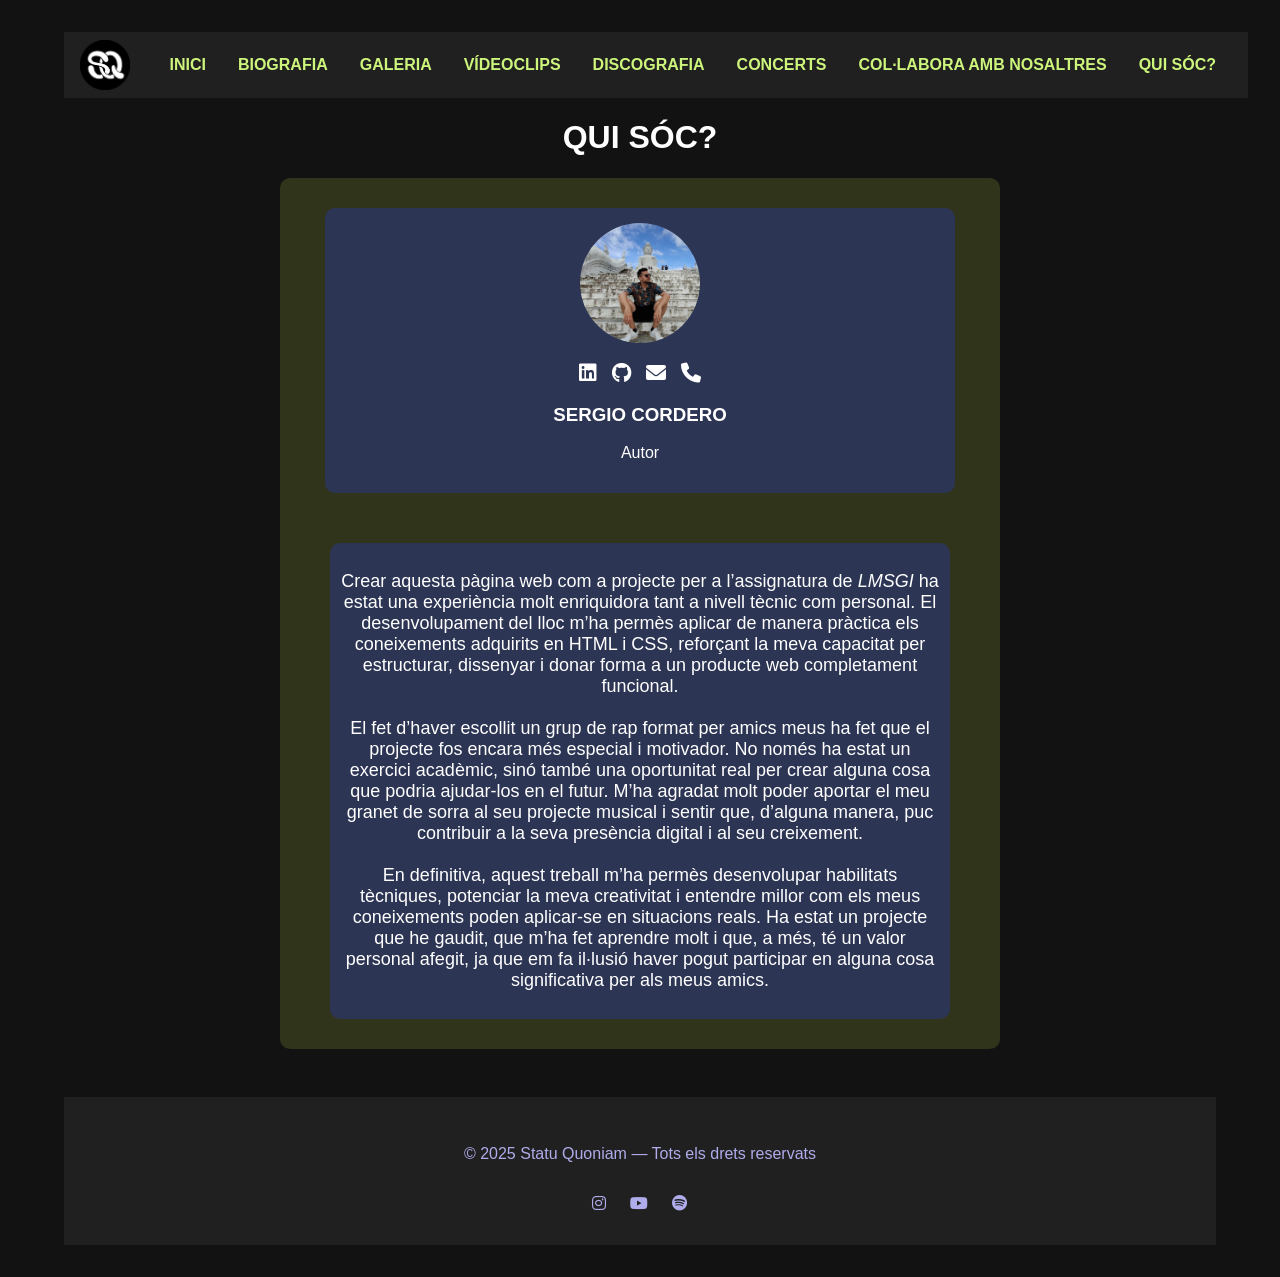
<file: nosaltres.html>
<!DOCTYPE html>
    <html>
        <head>
            <meta charset = utf-8>
            <title>Qui sóc?</title>
            
            <link rel="stylesheet" href="css/mainStyle.css">
            <link href="https://cdnjs.cloudflare.com/ajax/libs/font-awesome/6.0.0-beta3/css/all.min.css" rel="stylesheet">

        <style>
        
            .qui-soc{
                margin: 20px auto;
                background-color: rgb(47, 52, 27);
                border-radius: 10px;
                padding: 10px;
                display: flex;
                flex-direction: column;
                gap: 10px;
                align-items: center;
                justify-content: center;
                flex-wrap: wrap;
                width: 700px;
            }

            .autor{
                margin: 20px;
                background-color: rgb(45, 53, 84);
                border-radius: 10px;
                padding: 15px;
                text-align: center; 
                width: 600px;
            }

            .autor img {
                width: 120px;
                height: 120px;
                border-radius: 50%;
                object-fit: cover;
                transition: transform 0.2s ease;
            }

            .autor img:hover {
                transform: scale(1.05);
            }

            .autor-socials {
                margin-top: 15px;
                display: flex;
                justify-content: center;
                gap: 15px;
            }

            .autor-social-botons {
                text-decoration: none;
                font-size: 20px;
                color: white;
            }

            .autor a{
                color: white;
                text-decoration: none;
            }

            .autor p{
                text-align: center;
            }

            .conclusions{
                margin: 20px;
                background-color: rgb(45, 53, 84);
                border-radius: 10px;
                padding: 10px;
                width: 600px;
            }
        </style>
        
        </head>
        <body>
            <header>
                <div class="logo-esquerra">
                    <a href="index.html" class="logo">
                        <img src="img/logo/LOGO-SQ.png" alt="Logo SQ">
                    </a>
                </div>
                    <nav id="navegador">
                        <a href="index.html" class="button">INICI</a>
                        <a href="biografia.html" class="button">BIOGRAFIA</a>
                        <a href="galeria.html" class="button">GALERIA</a>
                        <a href="videoclips.html" class="button">VÍDEOCLIPS</a>
                        <a href="discografia.html" class="button">DISCOGRAFIA</a>
                        <a href="concerts.html" class="button">CONCERTS</a>
                        <a href="contacta.html" class="button">COL·LABORA AMB NOSALTRES</a>
                        <a href="nosaltres.html" class="button">QUI SÓC?</a>
                    </nav>
            </header>


            <h1>QUI SÓC?</h1>
                <div class="qui-soc">
                    <div class="autor">
                            
                        <img src="img/nosaltres/perfilSergio.png" alt="Foto perfil de Sergio Cordero">
                        
                            <div class="autor-socials"> 
                                <a href="https://www.linkedin.com/in/sergio-cordero-cabrera-b2a33935a/" target="_blank" class="autor-social-botons"><i class="fab fa-linkedin"></i></a>
                                <a href="https://github.com/SergioCordero77" target="_blank" class="autor-social-botons"><i class="fab fa-github"></i></a>
                                <a href="mailto:sergio.cordero77@gmail.com" class="autor-social-botons"><i class="fas fa-envelope"></i></a>
                                <a href="tel:+34677766507" class="autor-social-botons"><i class="fas fa-phone"></i></a>
                            </div>    

                        <h3>SERGIO CORDERO</h3>
                        <p>Autor</p>
                    </div>
                    

                    <div class="conclusions">
                        <p style="text-align: center; font-size: 18px;">Crear aquesta pàgina web com a projecte per a l’assignatura de <em>LMSGI</em> ha estat una experiència molt enriquidora tant a nivell tècnic com personal. El desenvolupament del lloc m’ha permès aplicar de manera pràctica els coneixements adquirits en HTML i CSS, reforçant la meva capacitat per estructurar, dissenyar i donar forma a un producte web completament funcional.
                            <br><br>
                        El fet d’haver escollit un grup de rap format per amics meus ha fet que el projecte fos encara més especial i motivador. No només ha estat un exercici acadèmic, sinó també una oportunitat real per crear alguna cosa que podria ajudar-los en el futur. M’ha agradat molt poder aportar el meu granet de sorra al seu projecte musical i sentir que, d’alguna manera, puc contribuir a la seva presència digital i al seu creixement.
                            <br><br>
                        En definitiva, aquest treball m’ha permès desenvolupar habilitats tècniques, potenciar la meva creativitat i entendre millor com els meus coneixements poden aplicar-se en situacions reals. Ha estat un projecte que he gaudit, que m’ha fet aprendre molt i que, a més, té un valor personal afegit, ja que em fa il·lusió haver pogut participar en alguna cosa significativa per als meus amics.</p>
                    </div>
                </div>
            </div>

            <footer id="footer">
                <div class="footer-content">
                    <p> &copy; 2025 Statu Quoniam — Tots els drets reservats</p>

                    <div class="footer-social">
                        <a href="https://www.instagram.com/statuquoniam/" target="_blank" class="footer-social-botons"><i class="fab fa-instagram"></i></a>
                        <a href="https://www.youtube.com/@StatuQuoniam" target="_blank" class="footer-social-botons"><i class="fab fa-youtube"></i></a>
                        <a href="https://open.spotify.com/intl-es/artist/21DgbxLBsOoPh1mvQeh6Ho" target="_blank" class="footer-social-botons"><i class="fab fa-spotify"></i></a>
                    </div>
                </div>
            </footer>

        </body>
    </html>
</file>
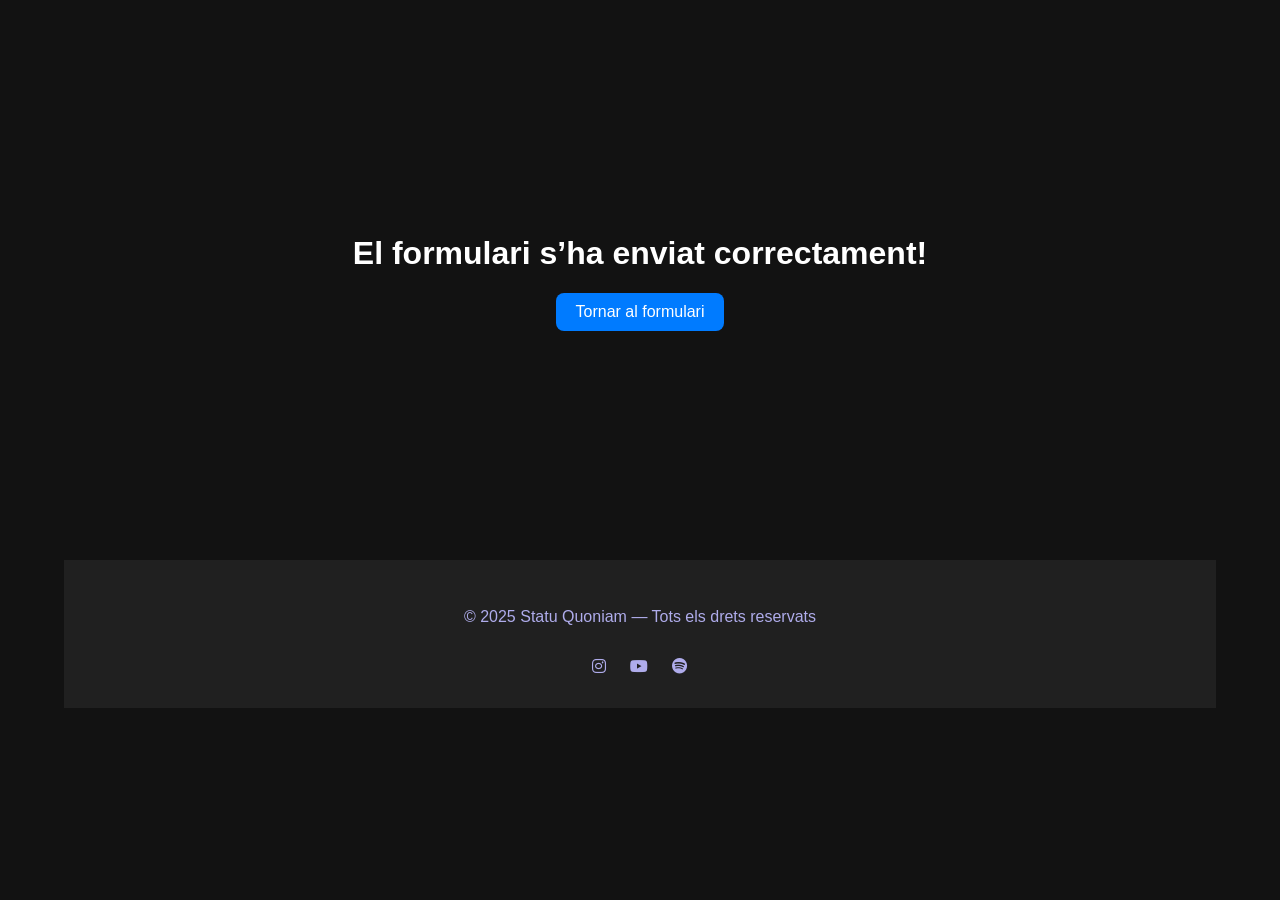
<file: que_en_penses.html>
<!DOCTYPE html>
  <head>
    <meta charset="UTF-8">
    <title>Formulari enviat</title>
        <link rel="stylesheet" href="css/mainStyle.css">
        <link href="https://cdnjs.cloudflare.com/ajax/libs/font-awesome/6.0.0-beta3/css/all.min.css" rel="stylesheet">

      <style>

        main {
            display: flex;
            flex-direction: column;
            justify-content: center;
            height: 480px;
            text-align: center;
        }

        main button {
            background-color: #007BFF;
            color: white;
            padding: 10px 20px;
            border: none;
            border-radius: 8px;
            font-size: 16px;
            cursor: pointer;
        }

    </style>
  </head>

  <body>
    <main>
      <h1>El formulari s’ha enviat correctament!</h1>
      <a href="contacta.html">
        <button>Tornar al formulari</button>
      </a>
    </main>

      <footer id="footer">
        <div class="footer-content">
            <p> &copy; 2025 Statu Quoniam — Tots els drets reservats</p>

            <div class="footer-social">
                <a href="https://www.instagram.com/statuquoniam/" target="_blank" class="footer-social-botons"><i class="fab fa-instagram"></i></a>
                <a href="https://www.youtube.com/@StatuQuoniam" target="_blank" class="footer-social-botons"><i class="fab fa-youtube"></i></a>
                <a href="https://open.spotify.com/intl-es/artist/21DgbxLBsOoPh1mvQeh6Ho" target="_blank" class="footer-social-botons"><i class="fab fa-spotify"></i></a>
            </div>
        </div>
    </footer>

  </body>
</html>
</file>
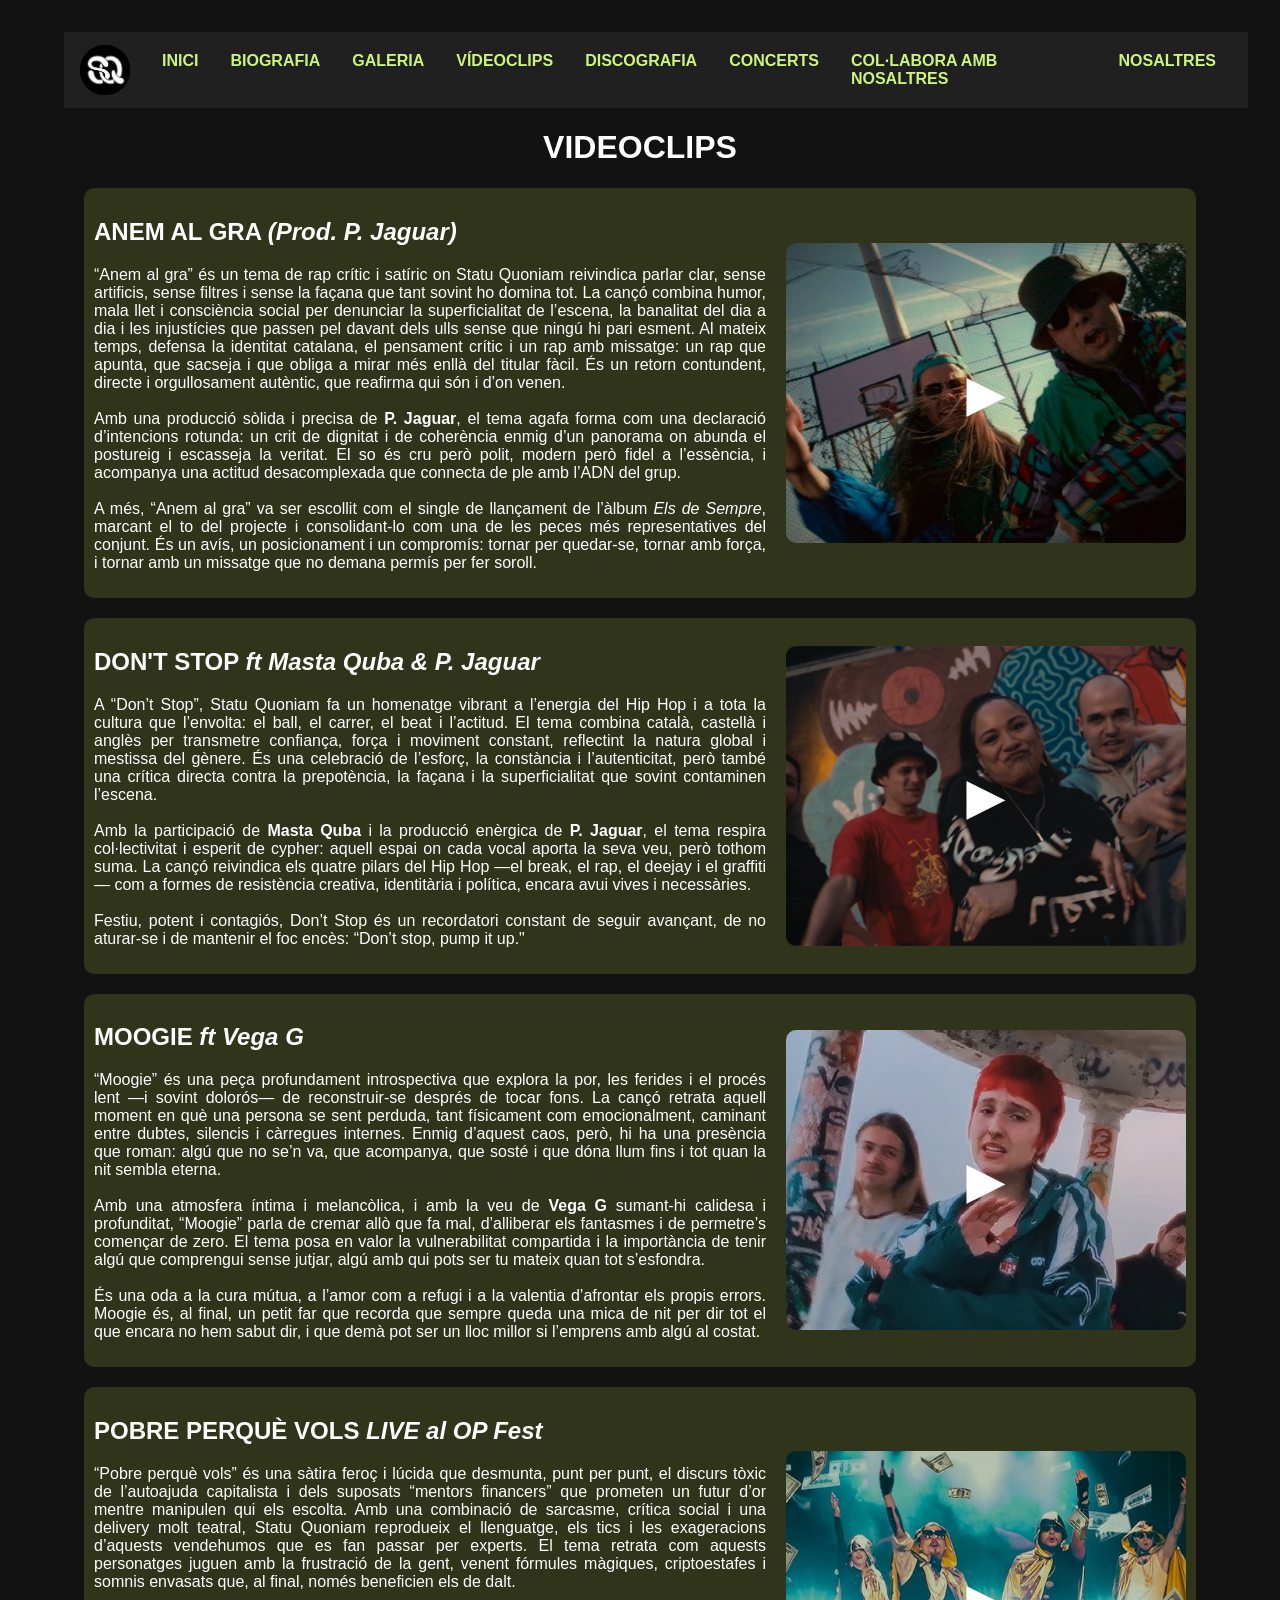
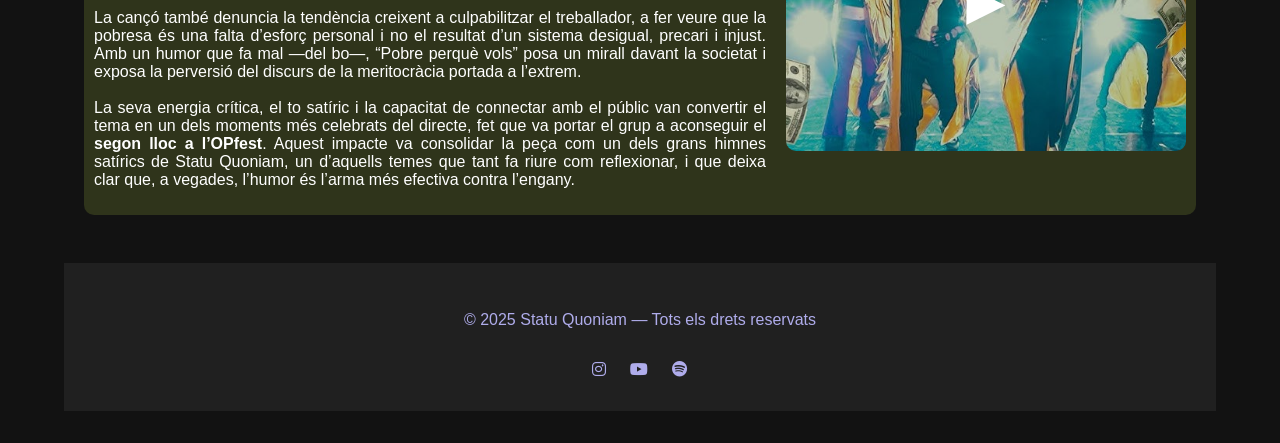
<file: videoclips.html>
<!DOCTYPE html>
    <html>
        <head>
            <meta charset = utf-8>
            
            <title>Videoclips - Statu Quoniam</title>
            
            <link rel="stylesheet" href="css/mainStyle.css">
            <link rel="stylesheet" href="css/videoclipsStyle.css">
            <link href="https://cdnjs.cloudflare.com/ajax/libs/font-awesome/6.0.0-beta3/css/all.min.css" rel="stylesheet">


        </head>
        <body>
            <header>
                <div class="logo-esquerra">
                    <a href="index.html" class="logo">
                        <img src="img/logo/LOGO-SQ.png" alt="Logo SQ">
                    </a>
                </div>
                    <nav id="navegador">
                        <a href="index.html" class="button">INICI</a>
                        <a href="biografia.html" class="button">BIOGRAFIA</a>
                        <a href="galeria.html" class="button">GALERIA</a>
                        <a href="videoclips.html" class="button">VÍDEOCLIPS</a>
                        <a href="discografia.html" class="button">DISCOGRAFIA</a>
                        <a href="concerts.html" class="button">CONCERTS</a>
                        <a href="contacta.html" class="button">COL·LABORA AMB NOSALTRES</a>
                        <a href="nosaltres.html" class="button">NOSALTRES</a>
                    </nav>
            </header>


            <h1>VIDEOCLIPS</h1>

                <div class = "video-content">
                    <div class = "video-text">
                        <h2>ANEM AL GRA <em>(Prod. P. Jaguar)</em></h2>
                        <p>“Anem al gra” és un tema de rap crític i satíric on Statu Quoniam reivindica parlar clar, sense artificis, sense filtres i sense la façana que tant sovint ho domina tot. La cançó combina humor, mala llet i consciència social per denunciar la superficialitat de l’escena, la banalitat del dia a dia i les injustícies que passen pel davant dels ulls sense que ningú hi pari esment. Al mateix temps, defensa la identitat catalana, el pensament crític i un rap amb missatge: un rap que apunta, que sacseja i que obliga a mirar més enllà del titular fàcil. És un retorn contundent, directe i orgullosament autèntic, que reafirma qui són i d’on venen. 
                            <br><br>
                        Amb una producció sòlida i precisa de <strong>P. Jaguar</strong>, el tema agafa forma com una declaració d’intencions rotunda: un crit de dignitat i de coherència enmig d’un panorama on abunda el postureig i escasseja la veritat. El so és cru però polit, modern però fidel a l’essència, i acompanya una actitud desacomplexada que connecta de ple amb l’ADN del grup.
                            <br><br>
                        A més, “Anem al gra” va ser escollit com el single de llançament de l’àlbum <em>Els de Sempre</em>, marcant el to del projecte i consolidant-lo com una de les peces més representatives del conjunt. És un avís, un posicionament i un compromís: tornar per quedar-se, tornar amb força, i tornar amb un missatge que no demana permís per fer soroll.</p>
                    </div>
                    <div class="img-video-container">
                        <a href="https://www.youtube.com/watch?v=ybaR7HMGq4Q" target="_blank" class="video-link">
                            <div class="img-video">
                                <img src="img/videoclips/AnemAlGra_videoclip.jpg" alt="Anem al Gra" class="video">
                                <div class="icona-play">&#9658;</div>
                            </div>
                        </a>
                    </div>
                </div>

                <div class = "video-content">
                    <div class = "video-text">
                        <h2>DON'T STOP <em>ft Masta Quba & P. Jaguar</em></h2>
                        <p>A “Don’t Stop”, Statu Quoniam fa un homenatge vibrant a l’energia del Hip Hop i a tota la cultura que l’envolta: el ball, el carrer, el beat i l’actitud. El tema combina català, castellà i anglès per transmetre confiança, força i moviment constant, reflectint la natura global i mestissa del gènere. És una celebració de l’esforç, la constància i l’autenticitat, però també una crítica directa contra la prepotència, la façana i la superficialitat que sovint contaminen l’escena.
                            <br><br>
                        Amb la participació de <strong>Masta Quba</strong> i la producció enèrgica de <strong>P. Jaguar</strong>, el tema respira col·lectivitat i esperit de cypher: aquell espai on cada vocal aporta la seva veu, però tothom suma. La cançó reivindica els quatre pilars del Hip Hop —el break, el rap, el deejay i el graffiti— com a formes de resistència creativa, identitària i política, encara avui vives i necessàries.
                            <br><br>
                        Festiu, potent i contagiós, Don’t Stop és un recordatori constant de seguir avançant, de no aturar-se i de mantenir el foc encès: “Don’t stop, pump it up."</p>
                    </div>
                    <div class="img-video-container">
                        <a href="https://www.youtube.com/watch?v=VyNCeOt1eDo&list=RDVyNCeOt1eDo&start_radio=1" target="_blank" class="video-link">
                            <div class="img-video">
                                <img src="img/videoclips/DontStop_videoclip.jpg" alt="Don't Stop" class="video">
                                <div class="icona-play">&#9658;</div>
                            </div>
                        </a>
                    </div>
                </div>

                <div class = "video-content">
                    <div class = "video-text">
                        <h2>MOOGIE <em>ft Vega G</em></h2>
                        <p>“Moogie” és una peça profundament introspectiva que explora la por, les ferides i el procés lent —i sovint dolorós— de reconstruir-se després de tocar fons. La cançó retrata aquell moment en què una persona se sent perduda, tant físicament com emocionalment, caminant entre dubtes, silencis i càrregues internes. Enmig d’aquest caos, però, hi ha una presència que roman: algú que no se’n va, que acompanya, que sosté i que dóna llum fins i tot quan la nit sembla eterna.
                            <br><br>
                        Amb una atmosfera íntima i melancòlica, i amb la veu de <strong>Vega G</strong> sumant-hi calidesa i profunditat, “Moogie” parla de cremar allò que fa mal, d’alliberar els fantasmes i de permetre’s començar de zero. El tema posa en valor la vulnerabilitat compartida i la importància de tenir algú que comprengui sense jutjar, algú amb qui pots ser tu mateix quan tot s’esfondra.
                            <br><br>
                        És una oda a la cura mútua, a l’amor com a refugi i a la valentia d’afrontar els propis errors. Moogie és, al final, un petit far que recorda que sempre queda una mica de nit per dir tot el que encara no hem sabut dir, i que demà pot ser un lloc millor si l’emprens amb algú al costat.</p>
                    </div>
                    <div class="img-video-container">
                        <a href="https://www.youtube.com/watch?v=CB7yBFMLzag&list=RDCB7yBFMLzag&start_radio=1" target="_blank" class="video-link">
                            <div class="img-video">
                                <img src="img/videoclips/Moogie_videoclip.jpg" alt="Moogie" class="video">
                                <div class="icona-play">&#9658;</div>
                            </div>
                        </a>
                    </div>
                </div>

                <div class = "video-content">
                    <div class = "video-text">
                        <h2>POBRE PERQUÈ VOLS <em>LIVE al OP Fest</em></h2>
                        <p>“Pobre perquè vols” és una sàtira feroç i lúcida que desmunta, punt per punt, el discurs tòxic de l’autoajuda capitalista i dels suposats “mentors financers” que prometen un futur d’or mentre manipulen qui els escolta. Amb una combinació de sarcasme, crítica social i una delivery molt teatral, Statu Quoniam reprodueix el llenguatge, els tics i les exageracions d’aquests vendehumos que es fan passar per experts. El tema retrata com aquests personatges juguen amb la frustració de la gent, venent fórmules màgiques, criptoestafes i somnis envasats que, al final, només beneficien els de dalt.
                            <br><br>
                        La cançó també denuncia la tendència creixent a culpabilitzar el treballador, a fer veure que la pobresa és una falta d’esforç personal i no el resultat d’un sistema desigual, precari i injust. Amb un humor que fa mal —del bo—, “Pobre perquè vols” posa un mirall davant la societat i exposa la perversió del discurs de la meritocràcia portada a l’extrem.
                            <br><br>
                        La seva energia crítica, el to satíric i la capacitat de connectar amb el públic van convertir el tema en un dels moments més celebrats del directe, fet que va portar el grup a aconseguir el <strong>segon lloc a l’OPfest</strong>. Aquest impacte va consolidar la peça com un dels grans himnes satírics de Statu Quoniam, un d’aquells temes que tant fa riure com reflexionar, i que deixa clar que, a vegades, l’humor és l’arma més efectiva contra l’engany.</p>
                    </div>
                    <div class="img-video-container">
                        <a href="https://www.youtube.com/watch?v=cUZx0Q-o3lY&list=RDcUZx0Q-o3lY&start_radio=1" target="_blank" class="video-link">
                            <div class="img-video">
                                <img src="img/videoclips/PobrePerqueVols_videoclip.jpg" alt="Pobre Perquè Vols" class="video">
                                <div class="icona-play">&#9658;</div>
                            </div>
                        </a>
                    </div>
                </div>



            <footer id="footer">
                <div class="footer-content">
                    <p> &copy; 2025 Statu Quoniam — Tots els drets reservats</p>

                    <div class="footer-social">
                        <a href="https://www.instagram.com/statuquoniam/" target="_blank" class="footer-social-botons"><i class="fab fa-instagram"></i></a>
                        <a href="https://www.youtube.com/@StatuQuoniam" target="_blank" class="footer-social-botons"><i class="fab fa-youtube"></i></a>
                        <a href="https://open.spotify.com/intl-es/artist/21DgbxLBsOoPh1mvQeh6Ho" target="_blank" class="footer-social-botons"><i class="fab fa-spotify"></i></a>
                    </div>
                </div>
            </footer>

        </body>
    </html>
</file>
<file: css/indexStyle.css>
html, body {
    margin: 0;
    height: 100%;
    overflow: hidden;
}

body {
    background: #000;
    color: white;
}

header {
    position: absolute;
    top: 0;
    left: 0;
    width: 100%;
    display: flex;
    padding: 0.5rem 1rem;
    justify-content: center;
    align-items: center;
    z-index: 10;
}

header {
    display: flex;
    position: sticky;
    padding: 0.5rem 1rem;             
    justify-content: center;
    top: 0;
    background: #202020;
    gap: 1rem;
}

.logo-esquerra {
    margin-right: auto;
}

.logo img {
    height: 50px;
}

#navegador {
    margin-right: 2rem;
}

#navegador a {
    font-family: Arial, Helvetica, sans-serif;
    color: rgb(205, 245, 124);
    font-weight: bold;
    text-decoration: none;
    padding: 0.75rem 1rem;
}


.foto-portada {
    width: 100%;
    height: 100vh;
    overflow: hidden;
}

.foto-portada img {
    width: 100%;
    height: 100%;
    object-fit: cover;
}


#footer {
    position: absolute;
    bottom: 0;
    left: 0;
    width: 100%;
    padding: 1rem 0;
    text-align: center;
}

#footer a {
    color: white;
    text-decoration: none;
    font-weight: bold;
}

.footer-social {
    display: flex;
    justify-content: center;
    gap: 1.5rem;
    color: white;
}
</file>
<file: css/mainStyle.css>
body{
    font-family: Arial, sans-serif;
    margin: 0;
    padding: 2rem 4rem;
    background: #121212;
    color: white;
    align-items: center;
}

header {
    display: flex;
    align-items: center;
    justify-content: center;
    position: sticky;
    top: 0;
    padding: 0.5rem 1rem;
    background: #202020;
    gap: 1rem;
    width: 100%;
    z-index: 1000;
}

.logo{
    display: flex;
    align-items: center;
}

.logo-esquerra{
    margin-right: auto;
}

.logo img{
    height: 50px;
    align-items: center;
}

#navegador {
    display: flex;
}

#navegador a {
    color: rgb(205, 245, 124);
    font-weight: bold;
    text-decoration: none;
    padding: 0.75rem 1rem;
    border-radius: 6px;
}

h1{
    text-align: center;
}

p{
    text-align: justify;
}

#footer {
    background: #202020;
    color: rgb(175, 172, 235);
    padding: 2rem 1rem;
    margin-top: 3rem;
}

.footer-content {
    max-width: 900px;
    margin: 0 auto;
    text-align: center;
    display: flex;
    flex-direction: column;
    gap: 1rem;
    align-items: center;
}

#footer a {
    color: rgb(175, 172, 235);
    text-decoration: none;
    font-weight: bold;
}

.footer-social {
    display: flex;
    justify-content: center;
    gap: 1.5rem;
}
</file>
<file: css/biografiaStyle.css>
.content-biografia{
    margin: 20px;
    background-color: rgb(47, 52, 27);
    border-radius: 10px;
    padding: 10px;
}

.origen {
    display: flex;
    align-items: stretch;
    gap: 20px;
}

.origen-text {
    flex: 1;
}

.foto-origen {
    width: 300px;
}

.foto-origen img {
    width: 100%;
    height: 100%;
    object-fit: cover;
    border-radius: 10px;
    display: block;
}

.origen .foto-origen img {
    width: 100%;
    display: block;
    border-radius: 10px;
}

.actuacio {
    display: flex;
    gap: 20px;
    align-items: stretch;
}

.foto-actuacio {
    flex: 0 0 500px;
}

.foto-actuacio img {
    width: 100%;
    height: 100%;
    object-fit: cover;
    border-radius: 10px;
    display: flex;
}

.actuacio-text {
    flex: 1;
}

.content-artista{
    margin: 20px;
    background-color: rgb(47, 52, 27);
    border-radius: 10px;
    padding: 10px;
}

.artistes {
    display: flex;
    gap: 20px;
    flex-wrap: wrap;
    justify-content: center;
}

.artista {
  width: 200px;
  text-align: center;
}

.artista p{
    text-align: center;
}

.artista img {
  width: 100%;
  border-radius: 10px;
}
</file>
<file: css/concertsStyle.css>
.concerts-container {
    margin: 20px;
    background-color: rgb(47, 52, 27);
    border-radius: 12px;
    padding: 20px;
    box-shadow: 0 0 25px rgba(0, 0, 0, 0.6);
}

caption {
    color: rgb(206, 244, 92);
    font-size: 32px;
    margin-bottom: 20px;
}

table {
    width: 95%;
    margin: auto;
    border-collapse: collapse;
    background-color: rgba(0, 0, 0, 0.25);
}

th {
    padding: 18px 25px;
    background-color: rgb(30, 30, 30);
    color: rgb(206, 244, 92);
    font-size: 18px;
    font-weight: 700;
    border-bottom: 3px solid rgb(101, 228, 65);
}

td {
    padding: 16px 22px;
    border-bottom: 2px solid rgb(101, 228, 65);
    color: white;
    font-size: 17px;
    text-align: center;
}
</file>
<file: css/formStyle.css>
body {
  font-family: Arial, sans-serif;
  margin: 0;
  padding: 2rem;
  background: #1a1a1a;
  color: white;
  align-items: center;
}

main {
  max-width: 480px;
  margin: 0 auto;
  padding: 1.75rem;
  border-radius: 8px;
  box-shadow: 0 4px 10px rgba(15, 23, 42, 0.08);
}

h1 {
  margin-top: 0;
  text-align: center;
  letter-spacing: 2px;
  color: white;
}

fieldset {
  border: 1px solid #5c752b;
  border-radius: 6px;
  padding: 1.25rem;
  margin: 0;
}

form {
  background-color: #2b2424;;
  border-radius: 12px;
  box-shadow: 0 0 20px rgba(0, 0, 0, 0.7);
  width: 100%;
  max-width: 500px;
  padding: 1.25rem;
}

legend {
  font-weight: 600;
  padding: 0 0.5rem;
  color: white;
}

label {
  display: block;
  margin-top: 1rem;
  margin-bottom: 0.4rem;
}

input[type="text"],
input[type="email"],
input[type="tel"],
input[type="number"],
input[type="password"] {
  width: 100%;
  padding: 0.3rem;
  border: 1px solid #cbd5e1;
  border-radius: 4px;
  font-size: 1rem;
}

select{
  height: 1.5rem;
}

input[type="checkbox"] + label,
input[type="radio"] + label {
  display: inline-block;       
  margin-right: 1rem;          
  margin-top: 0;               
  font-weight: normal;         
  vertical-align: middle;      
}

textarea {
  width: 98%;
  padding: 10px;
  border: none;
  border-radius: 6px;
  margin-bottom: 2px;
  background-color: #2c2c2c;
  color: #f1f1f1;
  font-size: 14px;
  min-height: 120px;
}

button {
  margin-top: 1.5rem;
  padding: 0.6rem 1.4rem;
  border: none;
  border-radius: 4px;
  background: #2563eb;
  color: white;
  font-weight: 600;
  cursor: pointer;
}
</file>
<file: css/discografiaStyle.css>
/* -------------------------------------------- SECCIÓ DISCOGRAFIA -------------------------------------------- */
.discografia-container {
    margin: 20px;
    background-color: rgb(47, 52, 27);
    border-radius: 10px;
    padding: 10px;
}

/* -------------------------------------------- SECCIÓ ALBUMS -------------------------------------------- */

.album {
    display: flex;
    flex-direction: row;
    flex-wrap: wrap;
    justify-content: center;
    align-content: space-around;
    align-items: flex-start;
    gap: 50px;
}

.fitxa-disc {
    display: flex;
    gap: 25px;
    margin: 40px 0;
    align-items: flex-start;
    background-color: rgb(64, 44, 82);
    border-radius: 10px;
    padding: 20px;
    width: 450px;
    min-height: 350px;
}

.fitxa-disc .portada img {
    width: 260px;
    height: 260px;
    object-fit: cover;  
    border-radius: 10px;
}

.info-disc h3 {
    margin-top: 0;
    font-size: 24px;
}

.info-disc ol {
    margin-top: 5px;
    padding-left: 20px;
}

.info-disc a {
    color: #1cb652;
    font-weight: bold;
    text-decoration: none;
}

/* -------------------------------------------- SECCIÓ SINGLES -------------------------------------------- */

.container-fitxes1,
.container-fitxes2 {
    display: flex;
    justify-content: center;
    gap: 50px;
    margin-bottom: 40px;
}

.fitxa-single {
    display: flex;
    gap: 20px;
    align-items: flex-start;
    background-color: rgb(64, 44, 82);
    padding: 15px;
    border-radius: 10px;
    width: 350px;
}

.fitxa-single .portada img {
    width: 130px;
    height: 130px;
    object-fit: cover;
    border-radius: 8px;
}

.info-single h3 {
    margin: 0;
    font-size: 20px;
}

.info-single a {
    color: #1cb652;
    font-weight: bold;
    text-decoration: none;
}
</file>
<file: css/galeriaStyle.css>
p{
    text-align: center;
}

/* --------------------------------------------SECCIÓ DIRECTES-------------------------------------------- */

.directes-container {
    margin: 20px;
    background-color: rgb(47, 52, 27);
    border-radius: 10px;
    padding: 10px;
    display: flex;
    flex-direction: column; 
    align-items: center;
}

.directes {
    display: flex;
    gap: 10px;
    justify-content: center; 
}

.directes img {
    width: 650px;
    height: 470px;
    border-radius: 10px;
}

.directes-container  img {
    width: 650px;
    height: 470px;
    margin-top: 10px;
    display: block;
    margin-left: auto;
    margin-right: auto;
    border-radius: 10px;
}

/* --------------------------------------------SECCIÓ PRESENTACIÓ-------------------------------------------- */

.presentacio-container {
    margin: 20px;
    background-color: rgb(47, 52, 27);
    border-radius: 10px;
    padding: 10px;
    display: flex;
    flex-direction: column; 
    align-items: center;
}

.presentacio {
    display: flex;
    gap: 10px;
    justify-content: center;
} 

.presentacio img{
    width: 650px;
    height: 470px;
    border-radius: 10px;
}

/* --------------------------------------------SECCIÓ BACKSTAGE-------------------------------------------- */

.backstage-container {
    margin: 20px;
    background-color: rgb(47, 52, 27);
    border-radius: 10px;
    padding: 10px;
    display: flex;
    flex-direction: column; 
    align-items: center;
}

.backstage {
    display: flex;
    gap: 10px;
    justify-content: center;
} 

.backstage img{
    width: 650px;
    height: 470px;
    border-radius: 10px;
}

/* --------------------------------------------SECCIÓ ART-------------------------------------------- */

.art-container {
    margin: 20px;
    background-color: rgb(47, 52, 27);
    border-radius: 10px;
    padding: 10px;
    display: flex;
    flex-direction: column; 
    align-items: center;
}

.art-container img{
    width: 650px;
    height: 470px;
    border-radius: 10px;
}
</file>
<file: css/videoclipsStyle.css>
.video-content{
    margin: 20px;
    background-color: rgb(47, 52, 27);
    border-radius: 10px;
    padding: 10px;
    display: flex;
    align-items: center; 
    gap: 20px;
}

.video-text {
    flex: 1;            
}

.img-video-container {
    display: flex;
    justify-content: flex-end; 
    align-items: center;
}

.img-video {
    position: relative;
    width: 400px;
    height: 300px;
    cursor: pointer;
    border-radius: 10px;
    overflow: hidden;
}

.img-video img {
    width: 100%;
    height: 100%;
    object-fit: cover;
    filter: brightness(0.85);
    transition: filter 0.2s ease, transform 0.2s ease;
    display: block;
}

.icona-play {
    position: absolute;
    top: 50%;
    left: 50%;
    transform: translate(-50%, -50%);
    font-size: 65px;
    color: white;
    pointer-events: none;
}

.img-video:hover img {
    transform: scale(1.03);
}
</file>
